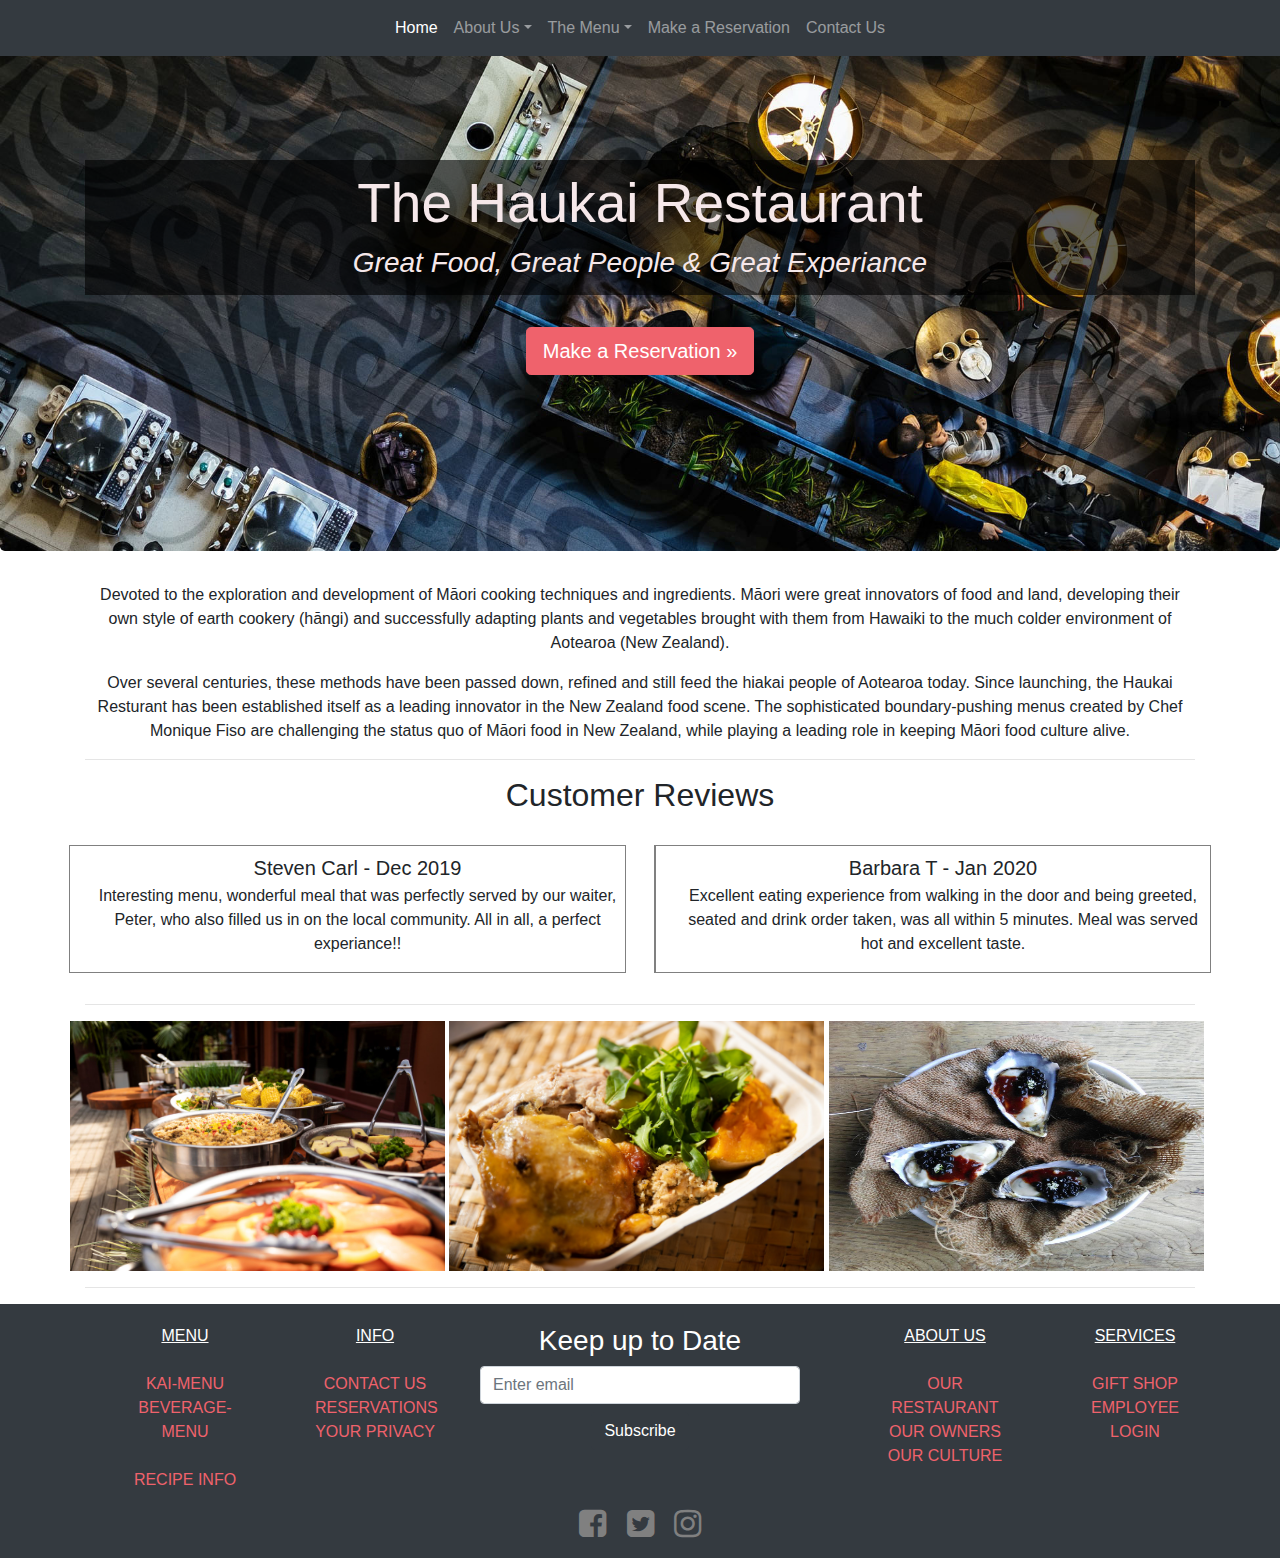
<file: index.html>
<!DOCTYPE html>
<html lang="en">
<head>
	<!-- Global site tag (gtag.js) - Google Analytics -->
	<script async src="https://www.googletagmanager.com/gtag/js?id=UA-169181493-1"></script>
	<script>
	window.dataLayer = window.dataLayer || [];
	function gtag(){dataLayer.push(arguments);}
	gtag('js', new Date());
	gtag('config', 'UA-169181493-1');
	</script>
	<meta charset="UTF-8">
	<meta content="IE=edge" http-equiv="X-UA-Compatible">
	<meta content="width=device-width, initial-scale=1" name="viewport">
	<title>The Haukai Restaurant</title>
	<link href="css/style.css" rel="stylesheet">
	<link href="images/favicon.png" rel="shortcut icon" type="image/png">
	<link href="css/bootstrap-4.3.1.css" rel="stylesheet">
	<link href="https://cdnjs.cloudflare.com/ajax/libs/font-awesome/4.7.0/css/font-awesome.min.css" rel="stylesheet">
</head>
<body>
	<nav class="navbar navbar-expand-lg navbar-dark bg-dark">
		<button aria-controls="navbarSupportedContent" aria-expanded="false" aria-label="Toggle navigation" class="navbar-toggler" data-target="#navbarSupportedContent" data-toggle="collapse" type="button"><span class="navbar-toggler-icon"></span></button>
		<div class="collapse navbar-collapse" id="navbarSupportedContent">
			<ul class="navbar-nav mx-auto">
				<li class="nav-item active">
					<a class="nav-link" href="#">Home<span class="sr-only">(current)</span></a>
				</li>
				<li class="nav-item dropdown">
					<a aria-expanded="false" aria-haspopup="true" class="nav-link dropdown-toggle" data-toggle="dropdown" href="#" id="navbarDropdown" role="button">About Us</a>
					<div aria-labelledby="navbarDropdown" class="dropdown-menu">
						<a class="dropdown-item" href="pages/about_resturant.html">The Restaurant</a> <a class="dropdown-item" href="pages/about_owners.html">The Owners</a> <a class="dropdown-item" href="pages/about_culture.html">The Culture</a>
					</div>
				</li>
				<li class="nav-item dropdown">
					<a aria-expanded="false" aria-haspopup="true" class="nav-link dropdown-toggle" data-toggle="dropdown" href="#" id="navbarDropdown" role="button">The Menu</a>
					<div aria-labelledby="navbarDropdown" class="dropdown-menu">
						<a class="dropdown-item" href="pages/kai_menu.html">Kai Menu</a> <a class="dropdown-item" href="pages/beverage_menu.html">Beverage Menu</a>
					</div>
				</li>
				<li class="nav-item">
					<a class="nav-link" href="pages/reservations.html">Make a Reservation</a>
				</li>
				<li class="nav-item">
					<a class="nav-link" href="pages/contact.html">Contact Us</a>
				</li>
			</ul>
		</div>
	</nav>
	<section>
		<div class="jumbotron text-center mt-2" style="margin-top: -3.5rem !important;">
			<div class="container">
				<div class="row">
					<div class="col-12">
						<h1 class="heading">The Haukai Restaurant</h1>
						<h3><em>Great Food, Great People & Great Experiance</em></h3><br>
						<p><a class="btn btn-primary btn-lg" href="pages/reservations.html" role="button" style="background-color: #EF626C;border-color: #EF626C; color:#ffffff!important">Make a Reservation »</a></p>
					</div>
				</div>
			</div>
		</div>
	</section>
	<section>
		<div class="container">
			<div class="row">
				<div class="col-12 text-center">
					<p>Devoted to the exploration and development of Māori cooking techniques and ingredients. Māori were great innovators of food and land, developing their own style of earth cookery (hāngi) and successfully adapting plants and vegetables brought with them from Hawaiki to the much colder environment of Aotearoa (New Zealand).</p>
					<p>Over several centuries, these methods have been passed down, refined and still feed the hiakai people of Aotearoa today. Since launching, the Haukai Resturant has been established itself as a leading innovator in the New Zealand food scene. The sophisticated boundary-pushing menus created by Chef Monique Fiso are challenging the status quo of Māori food in New Zealand, while playing a leading role in keeping Māori food culture alive.</p>
					<hr>
				</div>
			</div>
		</div>
	</section>
	<section>
		<div class="container">
			<div class="row">
				<div class="col-12 text-center">
					<h2>Customer Reviews</h2><br>
				</div>
				<div class="row">
					<div class="col-md-6">
						<div class="review_box">
							<ul class="list-unstyled">
								<li class="media">
									<div class="media-body" style="padding: 10px 0 0 20px;">
										<h5 class="mt-0 mb-1" style="text-align: center;">Steven Carl - Dec 2019</h5>
										<p style="text-align: center;">Interesting menu, wonderful meal that was perfectly served by our waiter, Peter, who also filled us in on the local community. All in all, a perfect experiance!!</p>
									</div>
								</li>
							</ul>
						</div>
					</div>
					<div class="col-md-6">
						<div class="review_box">
							<ul class="list-unstyled">
								<li class="media">
									<div class="media-body" style="padding: 10px 0 0 20px;border-left: thin solid grey;">
										<h5 class="mt-0 mb-1" style="text-align: center;">Barbara T - Jan 2020</h5>
										<p style="text-align: center;">Excellent eating experience from walking in the door and being greeted, seated and drink order taken, was all within 5 minutes. Meal was served hot and excellent taste.</p>
									</div>
								</li>
							</ul>
						</div>
					</div>
				</div>
			</div>
		</div>
	</section>
	<section>
		<div class="container">
			<hr>
			<div class="row">
				<div class="column">
					<a href="#img1"><img class="imageGrid" src="images/foodDisplay1.jpg" alt="buffet display of dishes"></a> <a class="lightbox" href="#_" id="img1"><img src="images/foodDisplay1.jpg"></a> <a href="#img2"><img class="imageGrid" src="images/foodDisplay2.jpg" alt="fresh hangi served in eco friendly bowl"></a> <a class="lightbox" href="#_" id="img2"><img src="images/foodDisplay2.jpg"></a> <a href="#img3"><img class="imageGrid" src="images/foodDisplay3.jpg" alt="oysters served traditionally"></a> <a class="lightbox" href="#_" id="img3"><img src="images/foodDisplay3.jpg"></a>
				</div>
			</div>
			<hr>
		</div>
	</section>
  <footer class="text-center" style="background-color:#343a40;">
		<div class="section" id="footer" style="background-color: #343a40;padding-top: 20px;">
			<div class="container">
				<div class="row">
					<div class="col-md-2 col-12">
						<ul class="footer-list">
							<li id="list-heading">Menu</li>
							<li style="list-style: none"><br></li>
							<li>
								<a href="pages/kai_menu.html">Kai-Menu</a>
							</li>
							<li>
								<a href="pages/beverage_menu.html">Beverage-Menu</a>
							</li>
							<li style="list-style: none"><br></li>
							<li>
								<a href="#">Recipe Info</a>
							</li>
						</ul>
					</div>
					<div class="col-md-2 col-12">
						<ul class="footer-list">
							<li id="list-heading">Info</li>
							<li style="list-style: none"><br></li>
							<li>
								<a href="pages/contact.html">Contact Us</a>
							</li>
							<li>
								<a href="pages/reservations.html">Reservations</a>
              </li>
              <li>
								<a href="pages/privacy.html">Your Privacy</a>
							</li>
						</ul>
					</div>
					<div class="col-md-4 col-12">
						<h3 class="text-center" style="color: #ffffff;">Keep up to Date</h3>
						<form>
							<div class="form-group col-12">
								<input class="form-control" id="exampleInputEmail1" placeholder="Enter email" type="email">
								<div class="text-center">
									<button class="btn btn-dark mt-2" onclick="successMessage()" type="submit">Subscribe</button>
								</div>
							</div>
						</form>
					</div>
					<div class="col-md-2 col-12">
						<ul class="footer-list">
							<li id="list-heading">About Us</li>
							<li style="list-style: none"><br></li>
							<li>
								<a href="pages/about_resturant.html">Our Restaurant</a>
							</li>
							<li>
								<a href="pages/about_owners.html">Our Owners</a>
							</li>
							<li>
								<a href="pages/about_culture.html">Our Culture</a>
							</li>
						</ul>
					</div>
					<div class="col-md-2 col-12">
						<ul class="footer-list">
							<li id="list-heading">Services</li>
							<li style="list-style: none"><br></li>
							<li>
								<a href="#">Gift Shop</a>
							</li>
							<li>
								<a href="./private/staff_portal.html">Employee Login</a>
              </li>
						</ul>
					</div>
				</div>
			</div>
		</div>
	<footer class="text-center" style="background-color:#343a40;">
		<div class="container">
			<div class="row">
				<div class="col-12">
					<p><a class="fa fa-facebook-square fa-2x" href="#">&nbsp;&nbsp;</a> <a class="fa fa-twitter-square fa-2x" href="#">&nbsp;&nbsp;</a> <a class="fa fa-instagram fa-2x" href="#"></a></p>
				</div>
			</div>
		</div>
	</footer>
	<script>
	     function successMessage() {
	       alert("Thanks! We'll keep you updated.");
	     }
	</script> <!-- jQuery (necessary for Bootstrap's JavaScript plugins) -->
	 
	<script src="js/jquery-3.3.1.min.js">
	</script> <!-- Include all compiled plugins (below), or include individual files as needed -->
	 
	<script src="js/popper.min.js">
	</script> 
	<script src="js/bootstrap-4.3.1.js">
	</script>
</body>
</html>
</file>
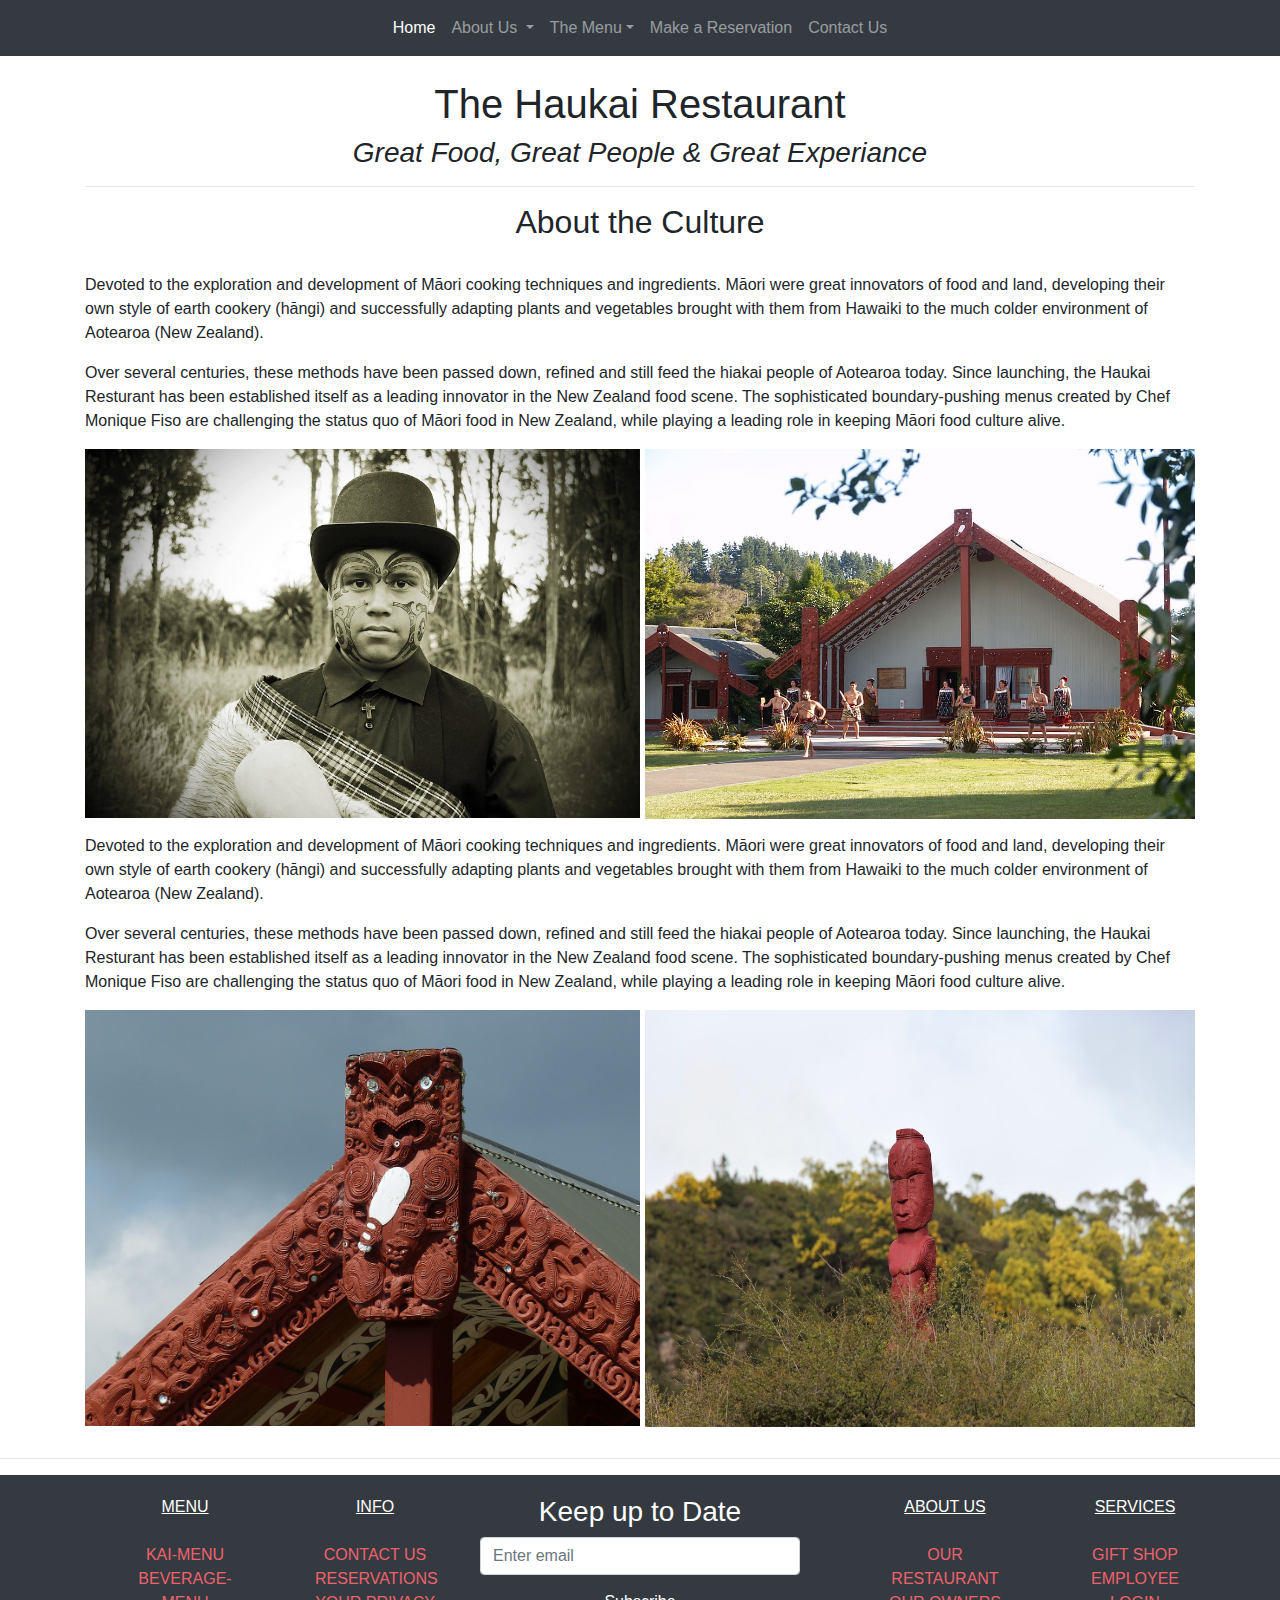
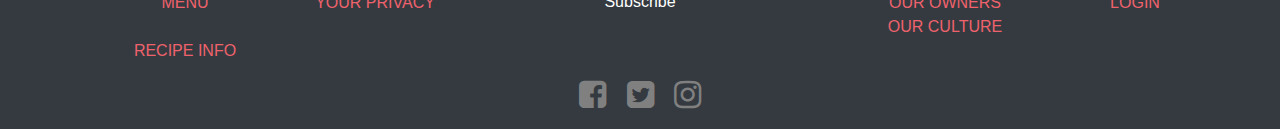
<file: pages/about_culture.html>
<!DOCTYPE html>
<html lang="en">
<head>
	<!-- Global site tag (gtag.js) - Google Analytics -->
	<script async src="https://www.googletagmanager.com/gtag/js?id=UA-169181493-1"></script>
	<script>
	window.dataLayer = window.dataLayer || [];
	function gtag(){dataLayer.push(arguments);}
	gtag('js', new Date());
	gtag('config', 'UA-169181493-1');
	</script>
	<meta charset="UTF-8">
	<meta content="IE=edge" http-equiv="X-UA-Compatible">
	<meta content="width=device-width, initial-scale=1" name="viewport">
	<title>The Culture | The Haukai Restaurant</title>
	<link href="../css/style.css" rel="stylesheet">
	<link href="../images/favicon.png" rel="shortcut icon" type="image/png">
	<link href="../css/bootstrap-4.3.1.css" rel="stylesheet">
	<link href="https://cdnjs.cloudflare.com/ajax/libs/font-awesome/4.7.0/css/font-awesome.min.css" rel="stylesheet">
</head>
<body>
	<nav class="navbar navbar-expand-lg navbar-dark bg-dark">
		<button aria-controls="navbarSupportedContent" aria-expanded="false" aria-label="Toggle navigation" class="navbar-toggler" data-target="#navbarSupportedContent" data-toggle="collapse" type="button"><span class="navbar-toggler-icon"></span></button>
		<div class="collapse navbar-collapse" id="navbarSupportedContent">
			<ul class="navbar-nav mx-auto">
				<li class="nav-item active">
					<a class="nav-link" href="../index.html">Home</a>
				</li>
				<li class="nav-item dropdown">
					<a aria-expanded="false" aria-haspopup="true" class="nav-link dropdown-toggle" data-toggle="dropdown" href="#" id="navbarDropdown" role="button">About Us <span class="sr-only">(current)</span></a>
					<div aria-labelledby="navbarDropdown" class="dropdown-menu">
						<a class="dropdown-item" href="about_resturant.html">The Restaurant</a> <a class="dropdown-item" href="about_owners.html">The Owners</a> <a class="dropdown-item" href="about_culture.html">The Culture</a>
					</div>
				</li>
				<li class="nav-item dropdown">
					<a aria-expanded="false" aria-haspopup="true" class="nav-link dropdown-toggle" data-toggle="dropdown" href="#" id="navbarDropdown" role="button">The Menu</a>
					<div aria-labelledby="navbarDropdown" class="dropdown-menu">
						<a class="dropdown-item" href="kai_menu.html">Kai Menu</a> <a class="dropdown-item" href="beverage_menu.html">Beverage Menu</a>
					</div>
				</li>
				<li class="nav-item">
					<a class="nav-link" href="reservations.html">Make a Reservation</a>
				</li>
				<li class="nav-item">
					<a class="nav-link" href="contact.html">Contact Us</a>
				</li>
			</ul>
		</div>
	</nav>
	<section>
		<div class="container">
			<div class="row">
				<div class="col-12 text-center">
					<br>
					<h1 class="heading">The Haukai Restaurant</h1>
					<h3><em>Great Food, Great People & Great Experiance</em></h3>
					<hr>
				</div>
			</div>
		</div>
	</section>
	<section>
		<div class="container">
			<div class="row">
				<div class="col-12 text-center">
					<h2>About the Culture</h2><br>
				</div>
			</div>
		</div>
	</section>
	<section>
		<div class="container">
			<div class="row">
				<div class="col-12">
				<p>Devoted to the exploration and development of Māori cooking techniques and ingredients. Māori were great innovators of food and land, developing their own style of earth cookery (hāngi) and successfully adapting plants and vegetables brought with them from Hawaiki to the much colder environment of Aotearoa (New Zealand).</p>
        <p>Over several centuries, these methods have been passed down, refined and still feed the hiakai people of Aotearoa today. Since launching, the Haukai Resturant has been established itself as a leading innovator in the New Zealand food scene. The sophisticated boundary-pushing menus created by Chef Monique Fiso are challenging the status quo of Māori food in New Zealand, while playing a leading role in keeping Māori food culture alive.</p>
        <img src="../images/culture4.jpg" alt="maori ancestor" style="float: left;" width="50%"> 
        <img src="../images/culture1.jpg" alt="marae welcome" style="float: left; padding-left: 5px;margin-bottom: 15px;height:370px;" width="50%">
				<p>Devoted to the exploration and development of Māori cooking techniques and ingredients. Māori were great innovators of food and land, developing their own style of earth cookery (hāngi) and successfully adapting plants and vegetables brought with them from Hawaiki to the much colder environment of Aotearoa (New Zealand).</p>
        <p>Over several centuries, these methods have been passed down, refined and still feed the hiakai people of Aotearoa today. Since launching, the Haukai Resturant has been established itself as a leading innovator in the New Zealand food scene. The sophisticated boundary-pushing menus created by Chef Monique Fiso are challenging the status quo of Māori food in New Zealand, while playing a leading role in keeping Māori food culture alive.</p>
        <img src="../images/culture2.jpg" alt="maori archway" style="float: left;" width="50%"> 
        <img src="../images/culture3.jpg" alt="maori statue in field" style="float: left; padding-left: 5px;margin-bottom: 15px; height: 417px" width="50%"></div>
			</div>
		</div>
		<hr>
	</section>
  <footer class="text-center" style="background-color:#343a40;">
		<div class="section" id="footer" style="background-color: #343a40;padding-top: 20px;">
			<div class="container">
				<div class="row">
					<div class="col-md-2 col-12">
						<ul class="footer-list">
							<li id="list-heading">Menu</li>
							<li style="list-style: none"><br></li>
							<li>
								<a href="kai_menu.html">Kai-Menu</a>
							</li>
							<li>
								<a href="beverage_menu.html">Beverage-Menu</a>
							</li>
							<li style="list-style: none"><br></li>
							<li>
								<a href="#">Recipe Info</a>
							</li>
						</ul>
					</div>
					<div class="col-md-2 col-12">
						<ul class="footer-list">
							<li id="list-heading">Info</li>
							<li style="list-style: none"><br></li>
							<li>
								<a href="contact.html">Contact Us</a>
							</li>
							<li>
								<a href="reservations.html">Reservations</a>
              </li>
              <li>
								<a href="privacy.html">Your Privacy</a>
							</li>
						</ul>
					</div>
					<div class="col-md-4 col-12">
						<h3 class="text-center" style="color: #ffffff;">Keep up to Date</h3>
						<form>
							<div class="form-group col-12">
								<input class="form-control" id="exampleInputEmail1" placeholder="Enter email" type="email">
								<div class="text-center">
									<button class="btn btn-dark mt-2" onclick="successMessage()" type="submit">Subscribe</button>
								</div>
							</div>
						</form>
					</div>
					<div class="col-md-2 col-12">
						<ul class="footer-list">
							<li id="list-heading">About Us</li>
							<li style="list-style: none"><br></li>
							<li>
								<a href="about_resturant.html">Our Restaurant</a>
							</li>
							<li>
								<a href="about_owners.html">Our Owners</a>
							</li>
							<li>
								<a href="about_culture.html">Our Culture</a>
							</li>
						</ul>
					</div>
					<div class="col-md-2 col-12">
						<ul class="footer-list">
							<li id="list-heading">Services</li>
							<li style="list-style: none"><br></li>
							<li>
								<a href="#">Gift Shop</a>
							</li>
							<li>
								<a href="../private/staff_portal.html">Employee Login</a>
              </li>
						</ul>
					</div>
				</div>
			</div>
		</div>
		<div class="container">
			<div class="row">
				<div class="col-12">
					<p><a class="fa fa-facebook-square fa-2x" href="#">&nbsp;&nbsp;</a> <a class="fa fa-twitter-square fa-2x" href="#">&nbsp;&nbsp;</a> <a class="fa fa-instagram fa-2x" href="#"></a></p>
				</div>
			</div>
		</div><!-- jQuery (necessary for Bootstrap's JavaScript plugins) -->
		<script src="../js/jquery-3.3.1.min.js">
		</script> <!-- Include all compiled plugins (below), or include individual files as needed -->
		<script src="../js/popper.min.js">
		</script>
		<script src="../js/bootstrap-4.3.1.js">
		</script>
		<script>
		    function successMessage() {
		      alert("Thanks! We'll keep you updated.");
		    }
		</script>
	</footer>
</body>
</html>
</file>
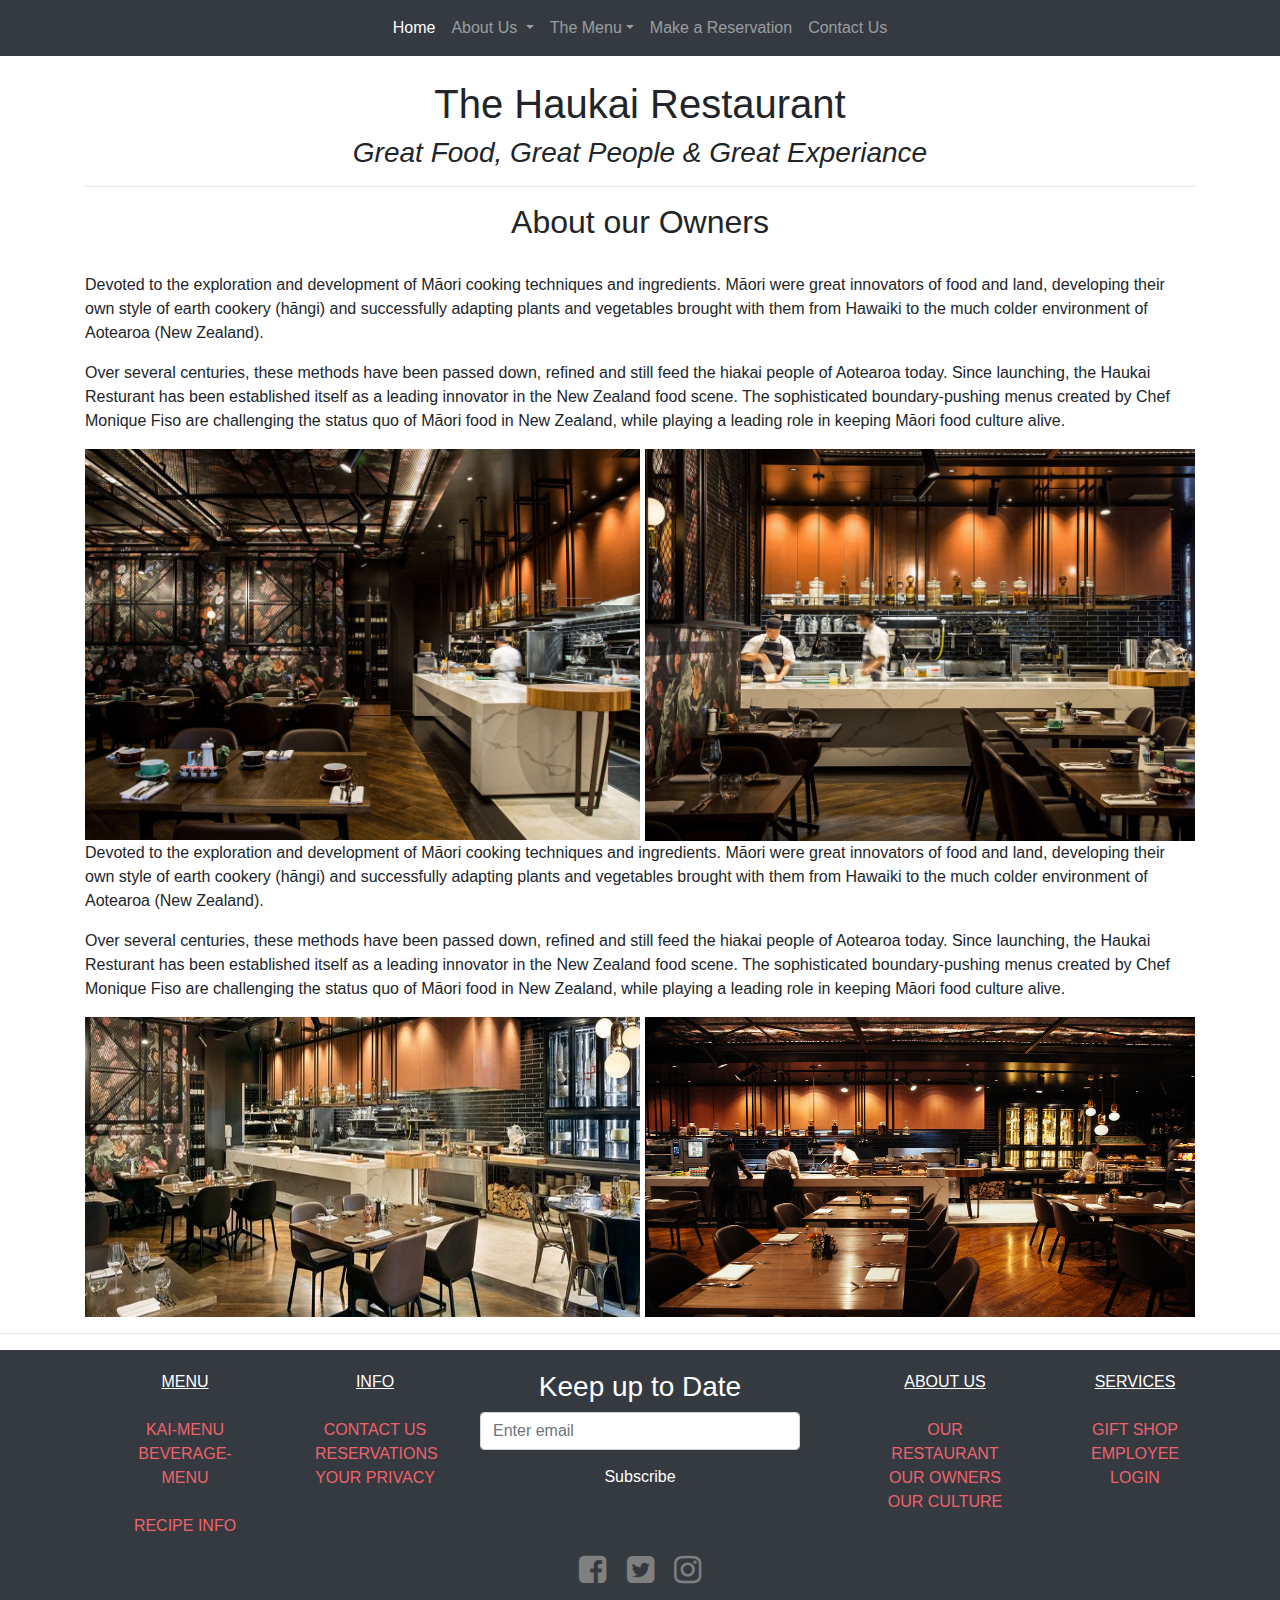
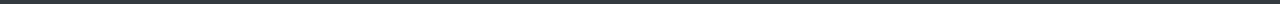
<file: pages/about_owners.html>
<!DOCTYPE html>
<html lang="en">
<head>
	<!-- Global site tag (gtag.js) - Google Analytics -->
	<script async src="https://www.googletagmanager.com/gtag/js?id=UA-169181493-1"></script>
	<script>
	window.dataLayer = window.dataLayer || [];
	function gtag(){dataLayer.push(arguments);}
	gtag('js', new Date());
	gtag('config', 'UA-169181493-1');
	</script>
	<meta charset="UTF-8">
	<meta content="IE=edge" http-equiv="X-UA-Compatible">
	<meta content="width=device-width, initial-scale=1" name="viewport">
	<title>The Owners | The Haukai Restaurant</title>
	<link href="../css/style.css" rel="stylesheet">
	<link href="../images/favicon.png" rel="shortcut icon" type="image/png">
	<link href="../css/bootstrap-4.3.1.css" rel="stylesheet">
	<link href="https://cdnjs.cloudflare.com/ajax/libs/font-awesome/4.7.0/css/font-awesome.min.css" rel="stylesheet">
</head>
<body>
	<nav class="navbar navbar-expand-lg navbar-dark bg-dark">
		<button aria-controls="navbarSupportedContent" aria-expanded="false" aria-label="Toggle navigation" class="navbar-toggler" data-target="#navbarSupportedContent" data-toggle="collapse" type="button"><span class="navbar-toggler-icon"></span></button>
		<div class="collapse navbar-collapse" id="navbarSupportedContent">
			<ul class="navbar-nav mx-auto">
				<li class="nav-item active">
					<a class="nav-link" href="../index.html">Home</a>
				</li>
				<li class="nav-item dropdown">
					<a aria-expanded="false" aria-haspopup="true" class="nav-link dropdown-toggle" data-toggle="dropdown" href="#" id="navbarDropdown" role="button">About Us <span class="sr-only">(current)</span></a>
					<div aria-labelledby="navbarDropdown" class="dropdown-menu">
						<a class="dropdown-item" href="about_resturant.html">The Restaurant</a> <a class="dropdown-item" href="about_owners.html">The Owners</a> <a class="dropdown-item" href="about_culture.html">The Culture</a>
					</div>
				</li>
				<li class="nav-item dropdown">
					<a aria-expanded="false" aria-haspopup="true" class="nav-link dropdown-toggle" data-toggle="dropdown" href="#" id="navbarDropdown" role="button">The Menu</a>
					<div aria-labelledby="navbarDropdown" class="dropdown-menu">
						<a class="dropdown-item" href="kai_menu.html">Kai Menu</a> <a class="dropdown-item" href="beverage_menu.html">Beverage Menu</a>
					</div>
				</li>
				<li class="nav-item">
					<a class="nav-link" href="reservations.html">Make a Reservation</a>
				</li>
				<li class="nav-item">
					<a class="nav-link" href="contact.html">Contact Us</a>
				</li>
			</ul>
		</div>
	</nav>
	<section>
		<div class="container">
			<div class="row">
				<div class="col-12 text-center">
					<br>
					<h1 class="heading">The Haukai Restaurant</h1>
					<h3><em>Great Food, Great People & Great Experiance</em></h3>
					<hr>
				</div>
			</div>
		</div>
	</section>
	<section>
		<div class="container">
			<div class="row">
				<div class="col-12 text-center">
					<h2>About our Owners</h2><br>
				</div>
			</div>
		</div>
	</section>
	<section>
		<div class="container">
			<div class="row">
				<div class="col-12">
				<p>Devoted to the exploration and development of Māori cooking techniques and ingredients. Māori were great innovators of food and land, developing their own style of earth cookery (hāngi) and successfully adapting plants and vegetables brought with them from Hawaiki to the much colder environment of Aotearoa (New Zealand).</p>
        <p>Over several centuries, these methods have been passed down, refined and still feed the hiakai people of Aotearoa today. Since launching, the Haukai Resturant has been established itself as a leading innovator in the New Zealand food scene. The sophisticated boundary-pushing menus created by Chef Monique Fiso are challenging the status quo of Māori food in New Zealand, while playing a leading role in keeping Māori food culture alive.</p>
        <img src="../images/resturantImage3.jpg" alt="view of resturant and kitchen" style="float: left;" width="50%"> 
        <img src="../images/resturantImage4.jpg" alt="kitchen hand preparation" style="float: left; padding-left: 5px; height: 392px" width="50%">
				<p>Devoted to the exploration and development of Māori cooking techniques and ingredients. Māori were great innovators of food and land, developing their own style of earth cookery (hāngi) and successfully adapting plants and vegetables brought with them from Hawaiki to the much colder environment of Aotearoa (New Zealand).</p>
        <p>Over several centuries, these methods have been passed down, refined and still feed the hiakai people of Aotearoa today. Since launching, the Haukai Resturant has been established itself as a leading innovator in the New Zealand food scene. The sophisticated boundary-pushing menus created by Chef Monique Fiso are challenging the status quo of Māori food in New Zealand, while playing a leading role in keeping Māori food culture alive.</p>
        <img src="../images/resturantImage5.jpg" alt="daylight view of kitchen" style="float: left;height:300px" width="50%"> 
        <img src="../images/resturantImage7.jpeg" alt="night view of kitchen" style="float: left; padding-left: 5px; height: 300px" width="50%"></div>
			</div>
		</div>
		<hr>
	</section>
  <footer class="text-center" style="background-color:#343a40;">
		<div class="section" id="footer" style="background-color: #343a40;padding-top: 20px;">
			<div class="container">
				<div class="row">
					<div class="col-md-2 col-12">
						<ul class="footer-list">
							<li id="list-heading">Menu</li>
							<li style="list-style: none"><br></li>
							<li>
								<a href="kai_menu.html">Kai-Menu</a>
							</li>
							<li>
								<a href="beverage_menu.html">Beverage-Menu</a>
							</li>
							<li style="list-style: none"><br></li>
							<li>
								<a href="#">Recipe Info</a>
							</li>
						</ul>
					</div>
					<div class="col-md-2 col-12">
						<ul class="footer-list">
							<li id="list-heading">Info</li>
							<li style="list-style: none"><br></li>
							<li>
								<a href="contact.html">Contact Us</a>
							</li>
							<li>
								<a href="reservations.html">Reservations</a>
              </li>
              <li>
								<a href="privacy.html">Your Privacy</a>
							</li>
						</ul>
					</div>
					<div class="col-md-4 col-12">
						<h3 class="text-center" style="color: #ffffff;">Keep up to Date</h3>
						<form>
							<div class="form-group col-12">
								<input class="form-control" id="exampleInputEmail1" placeholder="Enter email" type="email">
								<div class="text-center">
									<button class="btn btn-dark mt-2" onclick="successMessage()" type="submit">Subscribe</button>
								</div>
							</div>
						</form>
					</div>
					<div class="col-md-2 col-12">
						<ul class="footer-list">
							<li id="list-heading">About Us</li>
							<li style="list-style: none"><br></li>
							<li>
								<a href="about_resturant.html">Our Restaurant</a>
							</li>
							<li>
								<a href="about_owners.html">Our Owners</a>
							</li>
							<li>
								<a href="about_culture.html">Our Culture</a>
							</li>
						</ul>
					</div>
					<div class="col-md-2 col-12">
						<ul class="footer-list">
							<li id="list-heading">Services</li>
							<li style="list-style: none"><br></li>
							<li>
								<a href="#">Gift Shop</a>
							</li>
							<li>
								<a href="../private/staff_portal.html">Employee Login</a>
              </li>
						</ul>
					</div>
				</div>
			</div>
		</div>
		<div class="container">
			<div class="row">
				<div class="col-12">
					<p><a class="fa fa-facebook-square fa-2x" href="#">&nbsp;&nbsp;</a> <a class="fa fa-twitter-square fa-2x" href="#">&nbsp;&nbsp;</a> <a class="fa fa-instagram fa-2x" href="#"></a></p>
				</div>
			</div>
		</div><!-- jQuery (necessary for Bootstrap's JavaScript plugins) -->
		<script src="../js/jquery-3.3.1.min.js">
		</script> <!-- Include all compiled plugins (below), or include individual files as needed -->
		 
		<script src="../js/popper.min.js">
		</script> 
		<script src="../js/bootstrap-4.3.1.js">
		</script> 
		<script>
		    function successMessage() {
		      alert("Thanks! We'll keep you updated.");
		    }
		</script>
	</footer>
</body>
</html>
</file>
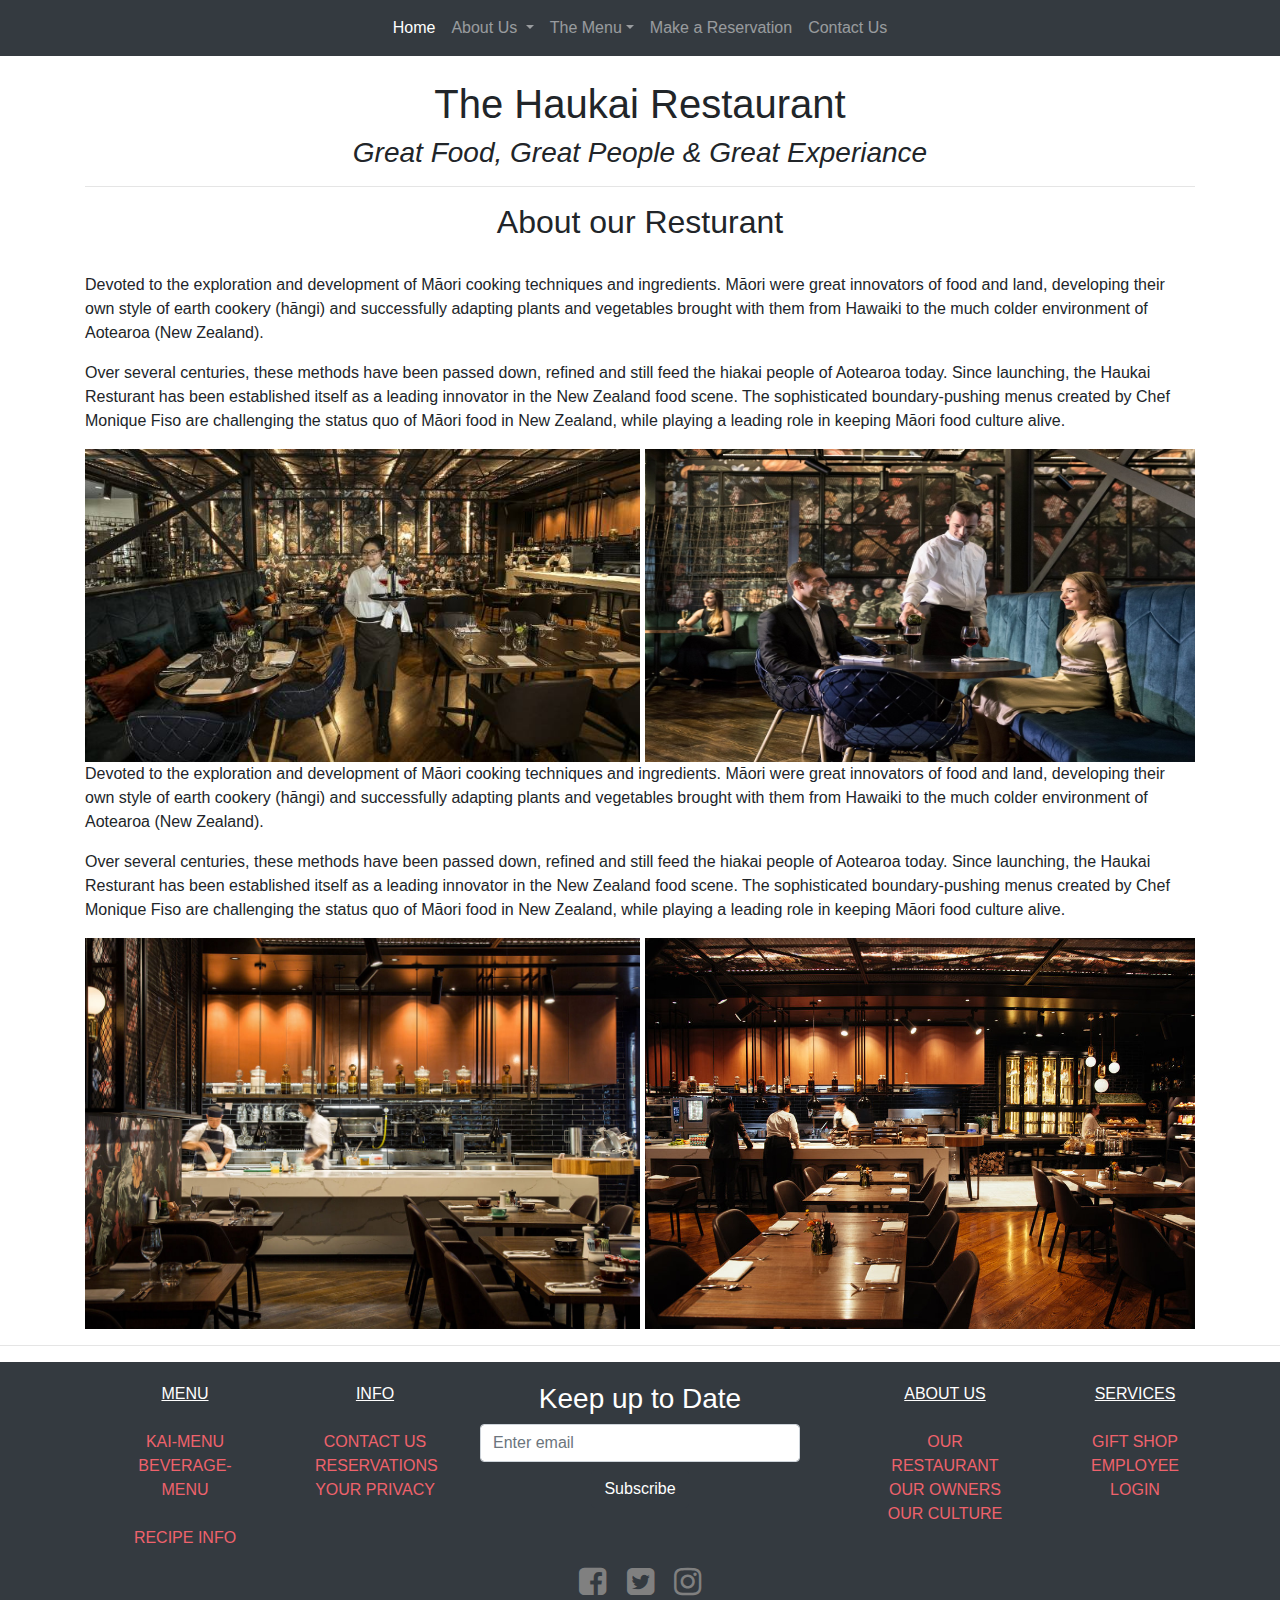
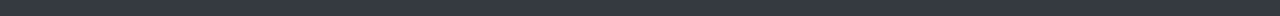
<file: pages/about_resturant.html>
<!DOCTYPE html>
<html lang="en">
<head>
	<!-- Global site tag (gtag.js) - Google Analytics -->
	<script async src="https://www.googletagmanager.com/gtag/js?id=UA-169181493-1"></script>
	<script>
	window.dataLayer = window.dataLayer || [];
	function gtag(){dataLayer.push(arguments);}
	gtag('js', new Date());
	gtag('config', 'UA-169181493-1');
	</script>
	<meta charset="UTF-8">
	<meta content="IE=edge" http-equiv="X-UA-Compatible">
	<meta content="width=device-width, initial-scale=1" name="viewport">
	<title>The Restaurant | The Haukai Restaurant</title>
	<link href="../css/style.css" rel="stylesheet">
	<link href="../images/favicon.png" rel="shortcut icon" type="image/png">
	<link href="../css/bootstrap-4.3.1.css" rel="stylesheet">
	<link href="https://cdnjs.cloudflare.com/ajax/libs/font-awesome/4.7.0/css/font-awesome.min.css" rel="stylesheet">
</head>
<body>
	<nav class="navbar navbar-expand-lg navbar-dark bg-dark">
		<button aria-controls="navbarSupportedContent" aria-expanded="false" aria-label="Toggle navigation" class="navbar-toggler" data-target="#navbarSupportedContent" data-toggle="collapse" type="button"><span class="navbar-toggler-icon"></span></button>
		<div class="collapse navbar-collapse" id="navbarSupportedContent">
			<ul class="navbar-nav mx-auto">
				<li class="nav-item active">
					<a class="nav-link" href="../index.html">Home</a>
				</li>
				<li class="nav-item dropdown">
					<a aria-expanded="false" aria-haspopup="true" class="nav-link dropdown-toggle" data-toggle="dropdown" href="#" id="navbarDropdown" role="button">About Us <span class="sr-only">(current)</span></a>
					<div aria-labelledby="navbarDropdown" class="dropdown-menu">
						<a class="dropdown-item" href="about_resturant.html">The Restaurant</a> <a class="dropdown-item" href="about_owners.html">The Owners</a> <a class="dropdown-item" href="about_culture.html">The Culture</a>
					</div>
				</li>
				<li class="nav-item dropdown">
					<a aria-expanded="false" aria-haspopup="true" class="nav-link dropdown-toggle" data-toggle="dropdown" href="#" id="navbarDropdown" role="button">The Menu</a>
					<div aria-labelledby="navbarDropdown" class="dropdown-menu">
						<a class="dropdown-item" href="kai_menu.html">Kai Menu</a> <a class="dropdown-item" href="beverage_menu.html">Beverage Menu</a>
					</div>
				</li>
				<li class="nav-item">
					<a class="nav-link" href="reservations.html">Make a Reservation</a>
				</li>
				<li class="nav-item">
					<a class="nav-link" href="contact.html">Contact Us</a>
				</li>
			</ul>
		</div>
	</nav>
	<section>
		<div class="container">
			<div class="row">
				<div class="col-12 text-center">
					<br>
					<h1 class="heading">The Haukai Restaurant</h1>
					<h3><em>Great Food, Great People & Great Experiance</em></h3>
					<hr>
				</div>
			</div>
		</div>
	</section>
	<section>
		<div class="container">
			<div class="row">
				<div class="col-12 text-center">
					<h2>About our Resturant</h2><br>
				</div>
			</div>
		</div>
	</section>
	<section>
		<div class="container">
			<div class="row">
				<div class="col-12">
				<p>Devoted to the exploration and development of Māori cooking techniques and ingredients. Māori were great innovators of food and land, developing their own style of earth cookery (hāngi) and successfully adapting plants and vegetables brought with them from Hawaiki to the much colder environment of Aotearoa (New Zealand).</p>
        <p>Over several centuries, these methods have been passed down, refined and still feed the hiakai people of Aotearoa today. Since launching, the Haukai Resturant has been established itself as a leading innovator in the New Zealand food scene. The sophisticated boundary-pushing menus created by Chef Monique Fiso are challenging the status quo of Māori food in New Zealand, while playing a leading role in keeping Māori food culture alive.</p>
        <img src="../images/resturantImage.jpg" alt="waitress deliviering wine" style="float: left;" width="50%"> 
        <img src="../images/resturantImage1.jpg" alt="waiter serving wine" style="float: left; padding-left: 5px; height: 313px" width="50%">
				<p>Devoted to the exploration and development of Māori cooking techniques and ingredients. Māori were great innovators of food and land, developing their own style of earth cookery (hāngi) and successfully adapting plants and vegetables brought with them from Hawaiki to the much colder environment of Aotearoa (New Zealand).</p>
        <p>Over several centuries, these methods have been passed down, refined and still feed the hiakai people of Aotearoa today. Since launching, the Haukai Resturant has been established itself as a leading innovator in the New Zealand food scene. The sophisticated boundary-pushing menus created by Chef Monique Fiso are challenging the status quo of Māori food in New Zealand, while playing a leading role in keeping Māori food culture alive.</p>
        <img src="../images/resturantImage4.jpg" alt="kitchen hands preparing dishes" style="float: left;" width="50%"> 
        <img src="../images/resturantImage7.jpeg" alt="resturant view" style="float: left; padding-left: 5px; height: 391px" width="50%"></div>
			</div>
		</div>
		<hr>
	</section>
  <footer class="text-center" style="background-color:#343a40;">
		<div class="section" id="footer" style="background-color: #343a40;padding-top: 20px;">
			<div class="container">
				<div class="row">
					<div class="col-md-2 col-12">
						<ul class="footer-list">
							<li id="list-heading">Menu</li>
							<li style="list-style: none"><br></li>
							<li>
								<a href="kai_menu.html">Kai-Menu</a>
							</li>
							<li>
								<a href="beverage_menu.html">Beverage-Menu</a>
							</li>
							<li style="list-style: none"><br></li>
							<li>
								<a href="#">Recipe Info</a>
							</li>
						</ul>
					</div>
					<div class="col-md-2 col-12">
						<ul class="footer-list">
							<li id="list-heading">Info</li>
							<li style="list-style: none"><br></li>
							<li>
								<a href="contact.html">Contact Us</a>
							</li>
							<li>
								<a href="reservations.html">Reservations</a>
              </li>
              <li>
								<a href="privacy.html">Your Privacy</a>
							</li>
						</ul>
					</div>
					<div class="col-md-4 col-12">
						<h3 class="text-center" style="color: #ffffff;">Keep up to Date</h3>
						<form>
							<div class="form-group col-12">
								<input class="form-control" id="exampleInputEmail1" placeholder="Enter email" type="email">
								<div class="text-center">
									<button class="btn btn-dark mt-2" onclick="successMessage()" type="submit">Subscribe</button>
								</div>
							</div>
						</form>
					</div>
					<div class="col-md-2 col-12">
						<ul class="footer-list">
							<li id="list-heading">About Us</li>
							<li style="list-style: none"><br></li>
							<li>
								<a href="about_resturant.html">Our Restaurant</a>
							</li>
							<li>
								<a href="about_owners.html">Our Owners</a>
							</li>
							<li>
								<a href="about_culture.html">Our Culture</a>
							</li>
						</ul>
					</div>
					<div class="col-md-2 col-12">
						<ul class="footer-list">
							<li id="list-heading">Services</li>
							<li style="list-style: none"><br></li>
							<li>
								<a href="#">Gift Shop</a>
							</li>
							<li>
								<a href="../private/staff_portal.html">Employee Login</a>
              </li>
						</ul>
					</div>
				</div>
			</div>
		</div>
		<div class="container">
			<div class="row">
				<div class="col-12">
					<p><a class="fa fa-facebook-square fa-2x" href="#">&nbsp;&nbsp;</a> <a class="fa fa-twitter-square fa-2x" href="#">&nbsp;&nbsp;</a> <a class="fa fa-instagram fa-2x" href="#"></a></p>
				</div>
			</div>
		</div><!-- jQuery (necessary for Bootstrap's JavaScript plugins) -->
		<script src="../js/jquery-3.3.1.min.js">
		</script> <!-- Include all compiled plugins (below), or include individual files as needed -->
		 
		<script src="../js/popper.min.js">
		</script> 
		<script src="../js/bootstrap-4.3.1.js">
		</script> 
		<script>
		    function successMessage() {
		      alert("Thanks! We'll keep you updated.");
		    }
		</script>
	</footer>
</body>
</html>
</file>
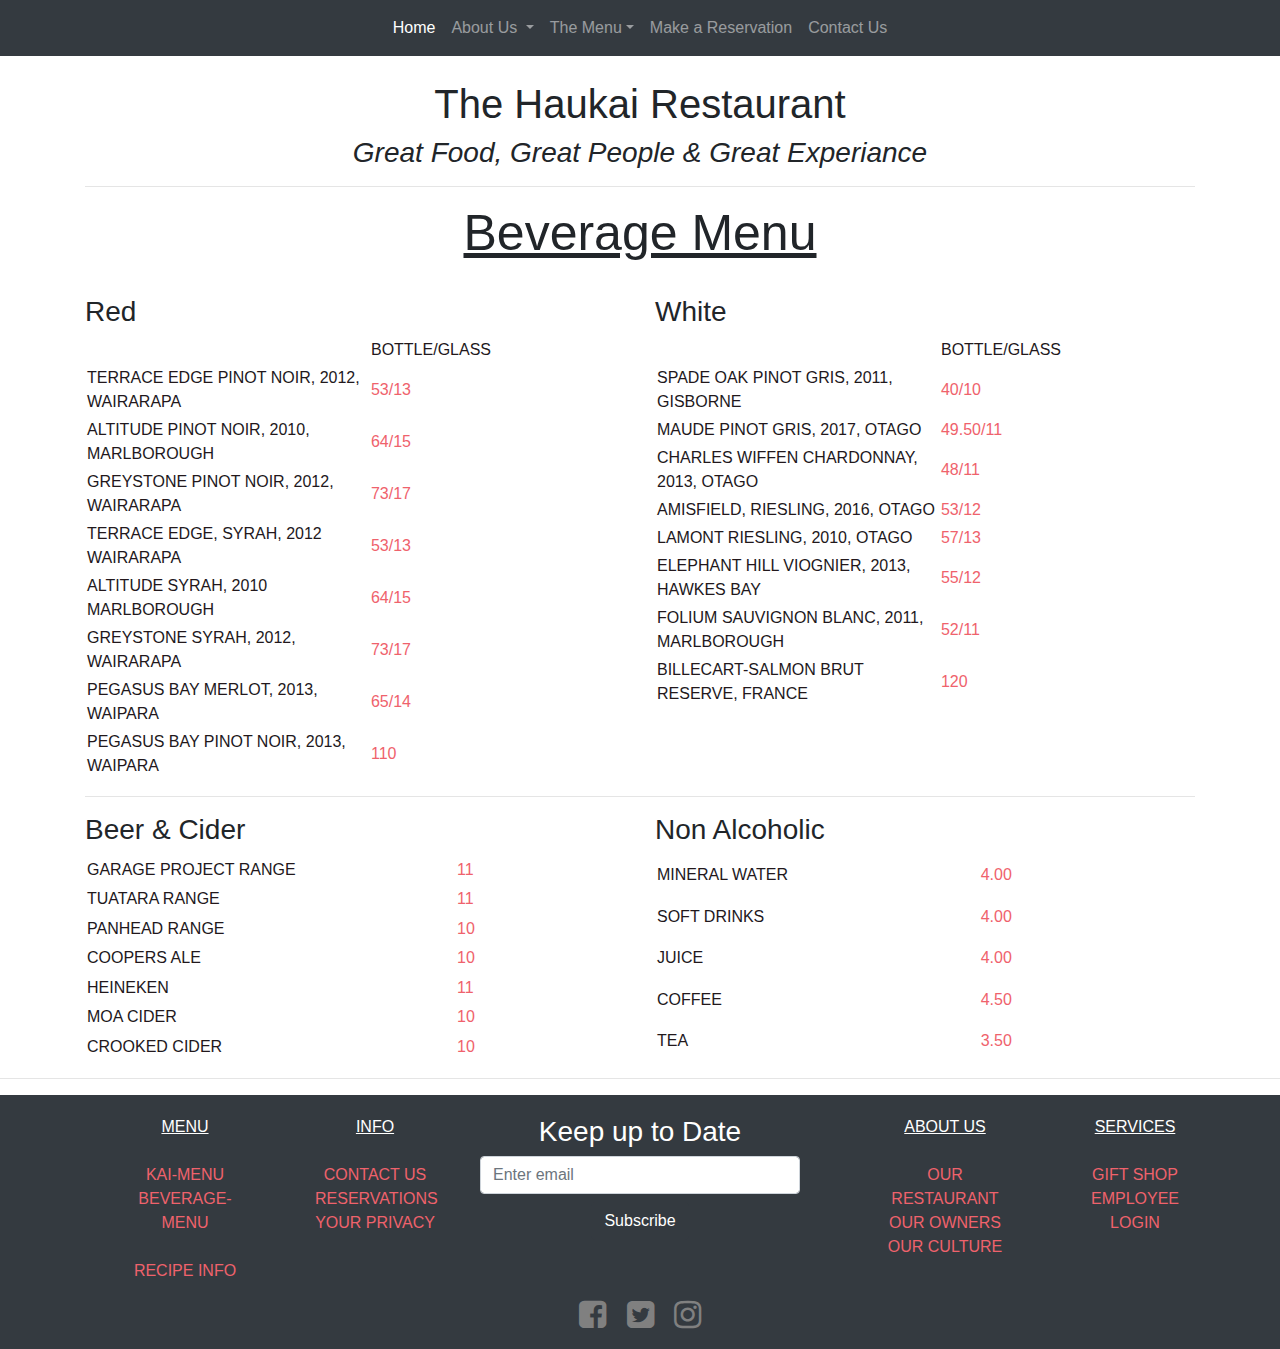
<file: pages/beverage_menu.html>
<!DOCTYPE html>
<html lang="en">
<head>
	<!-- Global site tag (gtag.js) - Google Analytics -->
	<script async src="https://www.googletagmanager.com/gtag/js?id=UA-169181493-1"></script>
	<script>
	window.dataLayer = window.dataLayer || [];
	function gtag(){dataLayer.push(arguments);}
	gtag('js', new Date());
	gtag('config', 'UA-169181493-1');
	</script>
	<meta charset="UTF-8">
	<meta content="IE=edge" http-equiv="X-UA-Compatible">
	<meta content="width=device-width, initial-scale=1" name="viewport">
	<title>Beverage Menu | The Haukai Restaurant</title>
	<link href="../css/style.css" rel="stylesheet">
	<link href="../images/favicon.png" rel="shortcut icon" type="image/png">
	<link href="../css/bootstrap-4.3.1.css" rel="stylesheet">
	<link href="https://cdnjs.cloudflare.com/ajax/libs/font-awesome/4.7.0/css/font-awesome.min.css" rel="stylesheet">
</head>
<body>
	<nav class="navbar navbar-expand-lg navbar-dark bg-dark">
		<button aria-controls="navbarSupportedContent" aria-expanded="false" aria-label="Toggle navigation" class="navbar-toggler" data-target="#navbarSupportedContent" data-toggle="collapse" type="button"><span class="navbar-toggler-icon"></span></button>
		<div class="collapse navbar-collapse" id="navbarSupportedContent">
			<ul class="navbar-nav mx-auto">
				<li class="nav-item active">
					<a class="nav-link" href="../index.html">Home</a>
				</li>
				<li class="nav-item dropdown">
					<a aria-expanded="false" aria-haspopup="true" class="nav-link dropdown-toggle" data-toggle="dropdown" href="#" id="navbarDropdown" role="button">About Us <span class="sr-only">(current)</span></a>
					<div aria-labelledby="navbarDropdown" class="dropdown-menu">
						<a class="dropdown-item" href="about_resturant.html">The Restaurant</a> <a class="dropdown-item" href="about_owners.html">The Owners</a> <a class="dropdown-item" href="about_culture.html">The Culture</a>
					</div>
				</li>
				<li class="nav-item dropdown">
					<a aria-expanded="false" aria-haspopup="true" class="nav-link dropdown-toggle" data-toggle="dropdown" href="#" id="navbarDropdown" role="button">The Menu</a>
					<div aria-labelledby="navbarDropdown" class="dropdown-menu">
						<a class="dropdown-item" href="kai_menu.html">Kai Menu</a> <a class="dropdown-item" href="beverage_menu.html">Beverage Menu</a>
					</div>
				</li>
				<li class="nav-item">
					<a class="nav-link" href="reservations.html">Make a Reservation</a>
				</li>
				<li class="nav-item">
					<a class="nav-link" href="contact.html">Contact Us</a>
				</li>
			</ul>
		</div>
	</nav>
	<section>
		<div class="container">
			<div class="row">
				<div class="col-12 text-center">
					<br>
					<h1 class="heading">The Haukai Restaurant</h1>
					<h3><em>Great Food, Great People & Great Experiance</em></h3>
					<hr>
				</div>
			</div>
		</div>
	</section>
	<section>
		<div class="container">
			<div class="row">
				<div class="col-12 text-center">
					<h2 style="text-decoration: underline; font-size: 50px;">Beverage Menu</h2><br>
				</div>
			</div>
		</div>
	</section>
	<section>
		<div class="container">
			<div class="row">
				<div class="col-6">
					<h3>Red</h3>
					<table cellpadding="2" style="width: 408px; height: 207px;">
						<tbody>
							<tr>
								<td class="menu_item">&nbsp;</td>
								<td class="menu_item">Bottle/Glass</td>
							</tr>
							<tr>
								<td class="menu_item">Terrace Edge Pinot Noir, 2012, Wairarapa</td>
								<td class="menu_price">53/13</td>
							</tr>
							<tr>
								<td class="menu_item">Altitude Pinot Noir, 2010, Marlborough&nbsp;</td>
								<td class="menu_price">64/15</td>
							</tr>
							<tr>
								<td class="menu_item">Greystone Pinot Noir, 2012, Wairarapa</td>
								<td class="menu_price">73/17</td>
							</tr>
							<tr>
								<td class="menu_item">Terrace Edge, Syrah, 2012 Wairarapa&nbsp;</td>
								<td class="menu_price">53/13</td>
							</tr>
							<tr>
								<td class="menu_item">Altitude Syrah, 2010 Marlborough&nbsp;</td>
								<td class="menu_price">64/15</td>
							</tr>
							<tr>
								<td class="menu_item">Greystone Syrah, 2012, Wairarapa&nbsp;</td>
								<td class="menu_price">73/17</td>
							</tr>
							<tr>
								<td class="menu_item">Pegasus Bay Merlot, 2013, Waipara</td>
								<td class="menu_price">65/14</td>
							</tr>
							<tr>
								<td class="menu_item">Pegasus Bay Pinot Noir, 2013, Waipara</td>
								<td class="menu_price">110</td>
							</tr>
						</tbody>
					</table>
				</div>
				<div class="col-6">
					<h3>White</h3>
					<table cellpadding="2" style="width: 408px; height: 207px;">
						<tbody>
							<tr>
								<td class="menu_item">&nbsp;</td>
								<td class="menu_item">Bottle/Glass</td>
							</tr>
							<tr>
								<td class="menu_item">Spade Oak Pinot Gris, 2011, Gisborne</td>
								<td class="menu_price">40/10</td>
							</tr>
							<tr>
								<td class="menu_item">Maude Pinot Gris, 2017, Otago</td>
								<td class="menu_price">49.50/11</td>
							</tr>
							<tr>
								<td class="menu_item">Charles Wiffen Chardonnay, 2013, Otago</td>
								<td class="menu_price">48/11</td>
							</tr>
							<tr>
								<td class="menu_item">Amisfield, Riesling, 2016, Otago</td>
								<td class="menu_price">53/12</td>
							</tr>
							<tr>
								<td class="menu_item">Lamont Riesling, 2010, Otago</td>
								<td class="menu_price">57/13</td>
							</tr>
							<tr>
								<td class="menu_item">Elephant Hill Viognier, 2013, Hawkes Bay</td>
								<td class="menu_price">55/12</td>
							</tr>
							<tr>
								<td class="menu_item">Folium Sauvignon Blanc, 2011, Marlborough</td>
								<td class="menu_price">52/11</td>
							</tr>
							<tr>
								<td class="menu_item">Billecart-Salmon Brut Reserve, France</td>
								<td class="menu_price">120</td>
							</tr>
						</tbody>
					</table><br>
					<br>
					<br>
				</div>
			</div>
			<hr>
			<div class="row">
				<div class="col-6">
					<h3>Beer & Cider</h3>
					<table cellpadding="2" style="width: 408px; height: 207px;">
						<tbody>
							<tr>
								<td class="menu_item">Garage project range</td>
								<td class="menu_price">11</td>
							</tr>
							<tr>
								<td class="menu_item">Tuatara range</td>
								<td class="menu_price">11</td>
							</tr>
							<tr>
								<td class="menu_item">Panhead range</td>
								<td class="menu_price">10</td>
							</tr>
							<tr>
								<td class="menu_item">Coopers Ale</td>
								<td class="menu_price">10</td>
							</tr>
							<tr>
								<td class="menu_item">Heineken</td>
								<td class="menu_price">11</td>
							</tr>
							<tr>
								<td class="menu_item">Moa Cider</td>
								<td class="menu_price">10</td>
							</tr>
							<tr>
								<td class="menu_item">Crooked Cider</td>
								<td class="menu_price">10</td>
							</tr>
						</tbody>
					</table>
				</div>
				<div class="col-6">
					<h3>Non Alcoholic</h3>
					<table cellpadding="2" style="width: 408px; height: 207px;">
						<tbody>
							<tr>
								<td class="menu_item">Mineral water</td>
								<td class="menu_price">4.00</td>
							</tr>
							<tr>
								<td class="menu_item">Soft drinks</td>
								<td class="menu_price">4.00</td>
							</tr>
							<tr>
								<td class="menu_item">Juice</td>
								<td class="menu_price">4.00</td>
							</tr>
							<tr>
								<td class="menu_item">Coffee</td>
								<td class="menu_price">4.50</td>
							</tr>
							<tr>
								<td class="menu_item">Tea</td>
								<td class="menu_price">3.50</td>
							</tr>
						</tbody>
					</table>
				</div>
			</div>
		</div>
		<hr>
	</section>
  <footer class="text-center" style="background-color:#343a40;">
		<div class="section" id="footer" style="background-color: #343a40;padding-top: 20px;">
			<div class="container">
				<div class="row">
					<div class="col-md-2 col-12">
						<ul class="footer-list">
							<li id="list-heading">Menu</li>
							<li style="list-style: none"><br></li>
							<li>
								<a href="kai_menu.html">Kai-Menu</a>
							</li>
							<li>
								<a href="beverage_menu.html">Beverage-Menu</a>
							</li>
							<li style="list-style: none"><br></li>
							<li>
								<a href="#">Recipe Info</a>
							</li>
						</ul>
					</div>
					<div class="col-md-2 col-12">
						<ul class="footer-list">
							<li id="list-heading">Info</li>
							<li style="list-style: none"><br></li>
							<li>
								<a href="contact.html">Contact Us</a>
							</li>
							<li>
								<a href="reservations.html">Reservations</a>
              </li>
              <li>
								<a href="privacy.html">Your Privacy</a>
							</li>
						</ul>
					</div>
					<div class="col-md-4 col-12">
						<h3 class="text-center" style="color: #ffffff;">Keep up to Date</h3>
						<form>
							<div class="form-group col-12">
								<input class="form-control" id="exampleInputEmail1" placeholder="Enter email" type="email">
								<div class="text-center">
									<button class="btn btn-dark mt-2" onclick="successMessage()" type="submit">Subscribe</button>
								</div>
							</div>
						</form>
					</div>
					<div class="col-md-2 col-12">
						<ul class="footer-list">
							<li id="list-heading">About Us</li>
							<li style="list-style: none"><br></li>
							<li>
								<a href="about_resturant.html">Our Restaurant</a>
							</li>
							<li>
								<a href="about_owners.html">Our Owners</a>
							</li>
							<li>
								<a href="about_culture.html">Our Culture</a>
							</li>
						</ul>
					</div>
					<div class="col-md-2 col-12">
						<ul class="footer-list">
							<li id="list-heading">Services</li>
							<li style="list-style: none"><br></li>
							<li>
								<a href="#">Gift Shop</a>
							</li>
							<li>
								<a href="../private/staff_portal.html">Employee Login</a>
              </li>
						</ul>
					</div>
				</div>
			</div>
		</div>
		<div class="container">
			<div class="row">
				<div class="col-12">
					<p><a class="fa fa-facebook-square fa-2x" href="#">&nbsp;&nbsp;</a> <a class="fa fa-twitter-square fa-2x" href="#">&nbsp;&nbsp;</a> <a class="fa fa-instagram fa-2x" href="#"></a></p>
				</div>
			</div>
		</div><!-- jQuery (necessary for Bootstrap's JavaScript plugins) -->
		<script src="../js/jquery-3.3.1.min.js">
		</script> <!-- Include all compiled plugins (below), or include individual files as needed -->
		 
		<script src="../js/popper.min.js">
		</script> 
		<script src="../js/bootstrap-4.3.1.js">
		</script> 
		<script>
		    function successMessage() {
		      alert("Thanks! We'll keep you updated.");
		    }
		</script>
	</footer>
</body>
</html>
</file>
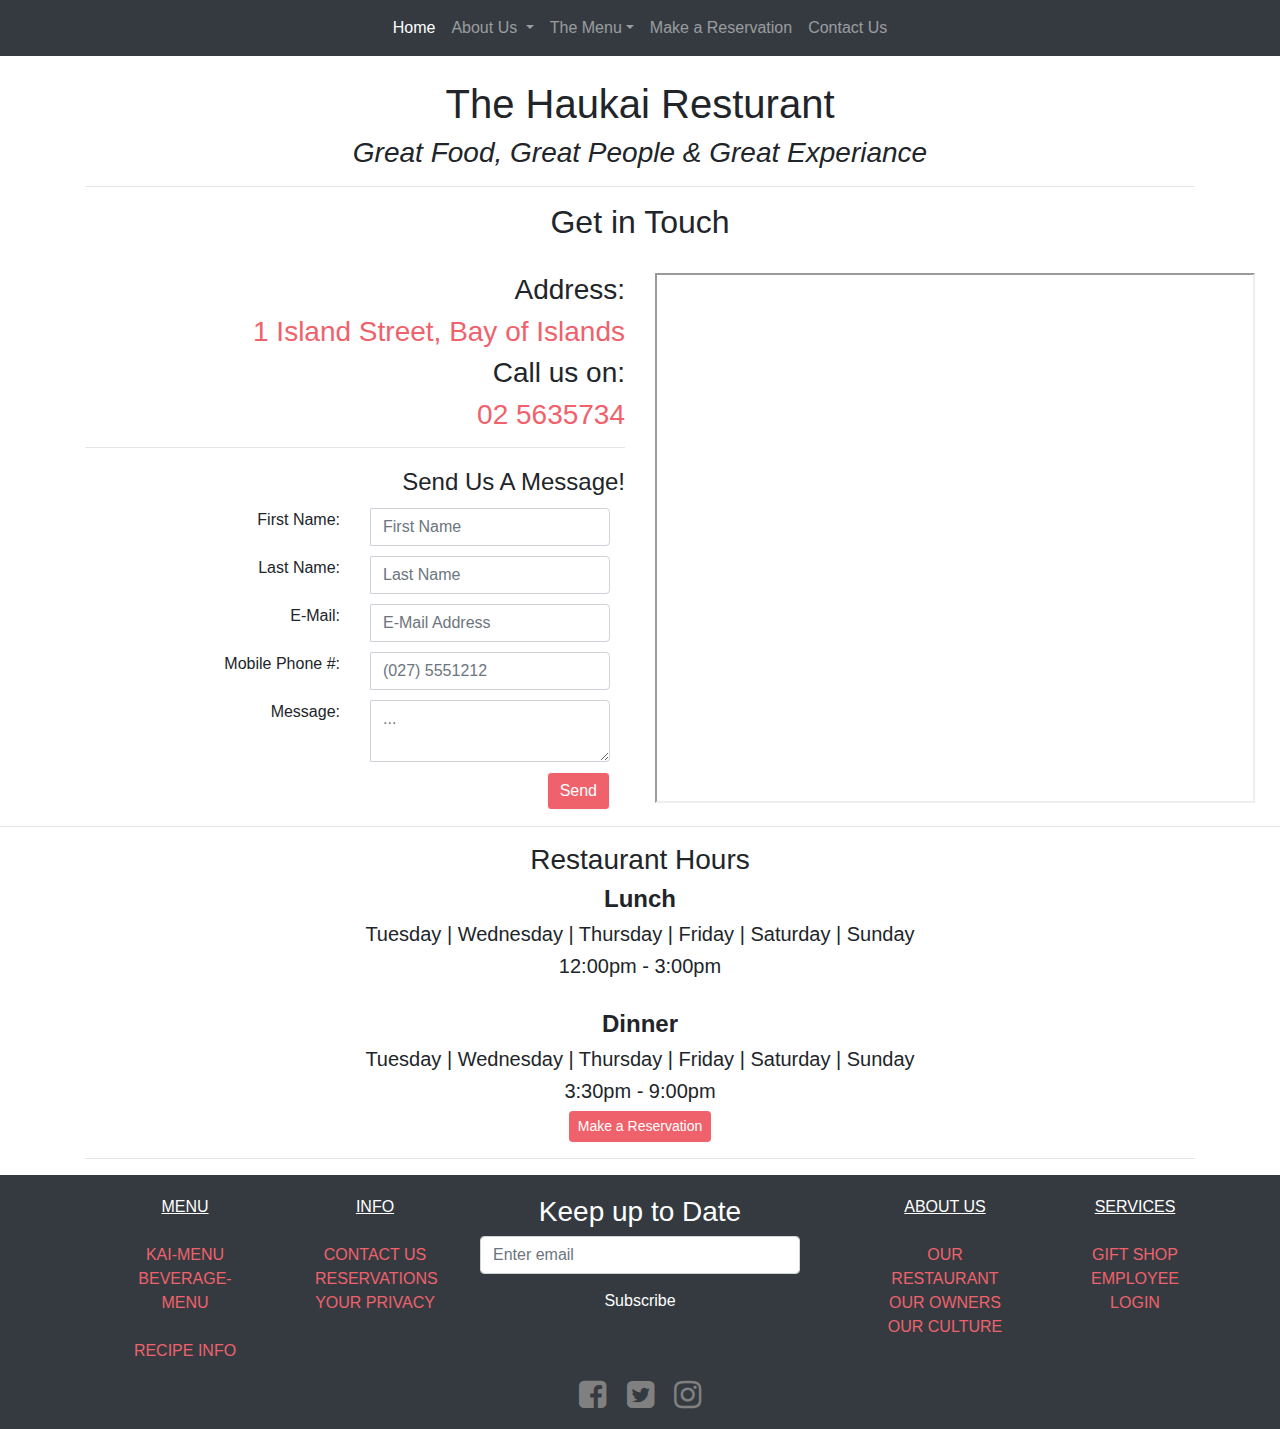
<file: pages/contact.html>
<!DOCTYPE html>
<html lang="en">
<head>
	<!-- Global site tag (gtag.js) - Google Analytics -->
	<script async src="https://www.googletagmanager.com/gtag/js?id=UA-169181493-1"></script>
	<script>
	window.dataLayer = window.dataLayer || [];
	function gtag(){dataLayer.push(arguments);}
	gtag('js', new Date());
	gtag('config', 'UA-169181493-1');
	</script>
	<meta charset="UTF-8">
	<meta content="IE=edge" http-equiv="X-UA-Compatible">
	<meta content="width=device-width, initial-scale=1" name="viewport">
	<title>Contact Us | The Haukai Restaurant</title>
	<link href="../css/style.css" rel="stylesheet">
	<link href="../images/favicon.png" rel="shortcut icon" type="image/png">
	<link href="../css/bootstrap-4.3.1.css" rel="stylesheet">
	<link href="https://cdnjs.cloudflare.com/ajax/libs/font-awesome/4.7.0/css/font-awesome.min.css" rel="stylesheet">
</head>
<body>
	<nav class="navbar navbar-expand-lg navbar-dark bg-dark">
		<button aria-controls="navbarSupportedContent" aria-expanded="false" aria-label="Toggle navigation" class="navbar-toggler" data-target="#navbarSupportedContent" data-toggle="collapse" type="button"><span class="navbar-toggler-icon"></span></button>
		<div class="collapse navbar-collapse" id="navbarSupportedContent">
			<ul class="navbar-nav mx-auto">
				<li class="nav-item active">
					<a class="nav-link" href="../index.html">Home</a>
				</li>
				<li class="nav-item dropdown">
					<a aria-expanded="false" aria-haspopup="true" class="nav-link dropdown-toggle" data-toggle="dropdown" href="#" id="navbarDropdown" role="button">About Us <span class="sr-only">(current)</span></a>
					<div aria-labelledby="navbarDropdown" class="dropdown-menu">
						<a class="dropdown-item" href="about_resturant.html">The Restaurant</a> <a class="dropdown-item" href="about_owners.html">The Owners</a> <a class="dropdown-item" href="about_culture.html">The Culture</a>
					</div>
				</li>
				<li class="nav-item dropdown">
					<a aria-expanded="false" aria-haspopup="true" class="nav-link dropdown-toggle" data-toggle="dropdown" href="#" id="navbarDropdown" role="button">The Menu</a>
					<div aria-labelledby="navbarDropdown" class="dropdown-menu">
						<a class="dropdown-item" href="kai_menu.html">Kai Menu</a> <a class="dropdown-item" href="beverage_menu.html">Beverage Menu</a>
					</div>
				</li>
				<li class="nav-item">
					<a class="nav-link" href="reservations.html">Make a Reservation</a>
				</li>
				<li class="nav-item">
					<a class="nav-link" href="contact.html">Contact Us</a>
				</li>
			</ul>
		</div>
	</nav>
	<section>
		<div class="container">
			<div class="row">
				<div class="col-12 text-center">
					<br>
					<h1 class="heading">The Haukai Resturant</h1>
					<h3><em>Great Food, Great People & Great Experiance</em></h3>
					<hr>
				</div>
			</div>
		</div>
	</section>
	<section>
		<div class="container">
			<div class="row">
				<div class="col-12 text-center">
					<h2>Get in Touch</h2><br>
				</div>
			</div>
		</div>
	</section>
	<section>
		<div class="container">
			<div class="row">
				<div class="col-sm-6 text-right">
					<h3>Address:</h3>
					<div id="info">
						<h3>1 Island Street, Bay of Islands</h3>
					</div>
					<h3>Call us on:</h3>
					<div id="info">
						<h3><a href="tel:02%205635734" style="color:#EF626C">02 5635734</a></h3>
					</div>
					<hr>
					<form action="" class="well form-horizontal" id="contact_form" method="post" name="contact_form">
						<fieldset>
							<legend>Send Us A Message!</legend>
							<div class="form-group">
								<label class="col-md-6 control-label">First Name:</label>
								<div class="col-md-6 inputGroupContainer">
									<div class="input-group">
										<span class="input-group-addon"></span> <input class="form-control" name="first_name" placeholder="First Name" type="text">
									</div>
								</div>
							</div>
							<div class="form-group">
								<label class="col-md-6 control-label">Last Name:</label>
								<div class="col-md-6 inputGroupContainer">
									<div class="input-group">
										<span class="input-group-addon"></span> <input class="form-control" name="last_name" placeholder="Last Name" type="text">
									</div>
								</div>
							</div>
							<div class="form-group">
								<label class="col-md-6 control-label">E-Mail:</label>
								<div class="col-md-6 inputGroupContainer">
									<div class="input-group">
										<span class="input-group-addon"></span> <input class="form-control" name="email" placeholder="E-Mail Address" type="text">
									</div>
								</div>
							</div>
							<div class="form-group">
								<label class="col-md-6 control-label">Mobile Phone #:</label>
								<div class="col-md-6 inputGroupContainer">
									<div class="input-group">
										<span class="input-group-addon"></span> <input class="form-control" name="phone" placeholder="(027) 5551212" type="text">
									</div>
								</div>
							</div>
							<div class="form-group">
								<label class="col-md-6 control-label">Message:</label>
								<div class="col-md-6 inputGroupContainer">
									<div class="input-group">
										<span class="input-group-addon"></span> 
										<textarea class="form-control" name="comment" placeholder="..."></textarea>
									</div>
								</div>
							</div>
							<div class="alert alert-success" id="success_message" role="alert">
								Thanks for contacting us, we will get back to you shortly.
							</div>
							<div class="form-group">
								<label class="col-md-6 control-label"></label>
								<div class="col-md-6" style="float: right;">
									<button class="btn btn-light" style="background-color:#EF626C; color: #ffffff;" type="submit">Send</button>
								</div>
							</div>
						</fieldset>
					</form>
				</div>
				<div class="col-sm-4">
					<iframe src="https:www.google.com/maps/embed?pb=!1m14!1m8!1m3!1d224.191772752758!2d173.94972983460187!3d-35.22897950910009!3m2!1i1024!2i768!4f13.1!3m3!1m2!1s0x6d0bb76f05800a6d%3A0x912328fde4819391!2sHaukai%20Restaurant!5e0!3m2!1sen!2snz!4v1590296516116!5m2!1sen!2snz" alt="map location of resturant" width="600" height="530"></iframe>
				</div>
			</div>
		</div>
    <hr>
    <div class="container">
			<div class="row">
				<div class="col-12 text-center">
          <table class="hours">
            <h3>Restaurant Hours</h3>
            <h4><strong>Lunch</strong></h4>
            <h5>Tuesday | Wednesday | Thursday | Friday | Saturday | Sunday</h5>
            <h5>12:00pm - 3:00pm</h5>
            <br>
            <h4><strong>Dinner</strong></h4>
            <h5>Tuesday | Wednesday | Thursday | Friday | Saturday | Sunday</h5>
            <h5>3:30pm - 9:00pm</h5>
          </table>
          <p><a class="btn btn-primary btn-sm" href="pages/reservations.html" role="button" style="background-color: #EF626C;border-color: #EF626C; color:#ffffff!important">Make a Reservation</a></p>
          <hr>
        </div>
		</div>
	</section>
	<footer class="text-center" style="background-color:#343a40;">
		<div class="section" id="footer" style="background-color: #343a40;padding-top: 20px;">
			<div class="container">
				<div class="row">
					<div class="col-md-2 col-12">
						<ul class="footer-list">
							<li id="list-heading">Menu</li>
							<li style="list-style: none"><br></li>
							<li>
								<a href="kai_menu.html">Kai-Menu</a>
							</li>
							<li>
								<a href="beverage_menu.html">Beverage-Menu</a>
							</li>
							<li style="list-style: none"><br></li>
							<li>
								<a href="#">Recipe Info</a>
							</li>
						</ul>
					</div>
					<div class="col-md-2 col-12">
						<ul class="footer-list">
							<li id="list-heading">Info</li>
							<li style="list-style: none"><br></li>
							<li>
								<a href="contact.html">Contact Us</a>
							</li>
							<li>
								<a href="reservations.html">Reservations</a>
              </li>
              <li>
								<a href="privacy.html">Your Privacy</a>
							</li>
						</ul>
					</div>
					<div class="col-md-4 col-12">
						<h3 class="text-center" style="color: #ffffff;">Keep up to Date</h3>
						<form>
							<div class="form-group col-12">
								<input class="form-control" id="exampleInputEmail1" placeholder="Enter email" type="email">
								<div class="text-center">
									<button class="btn btn-dark mt-2" onclick="successMessage()" type="submit">Subscribe</button>
								</div>
							</div>
						</form>
					</div>
					<div class="col-md-2 col-12">
						<ul class="footer-list">
							<li id="list-heading">About Us</li>
							<li style="list-style: none"><br></li>
							<li>
								<a href="about_resturant.html">Our Restaurant</a>
							</li>
							<li>
								<a href="about_owners.html">Our Owners</a>
							</li>
							<li>
								<a href="about_culture.html">Our Culture</a>
							</li>
						</ul>
					</div>
					<div class="col-md-2 col-12">
						<ul class="footer-list">
							<li id="list-heading">Services</li>
							<li style="list-style: none"><br></li>
							<li>
								<a href="#">Gift Shop</a>
							</li>
							<li>
								<a href="../private/staff_portal.html">Employee Login</a>
              </li>
						</ul>
					</div>
				</div>
			</div>
		</div>
		<div class="container">
			<div class="row">
				<div class="col-12">
					<p><a class="fa fa-facebook-square fa-2x" href="#">&nbsp;&nbsp;</a> <a class="fa fa-twitter-square fa-2x" href="#">&nbsp;&nbsp;</a> <a class="fa fa-instagram fa-2x" href="https://www.twitter.com"></a></p>
				</div>
			</div>
		</div>
		<script src="../js/jquery-3.3.1.min.js">
		</script> 
		<script src="../js/popper.min.js">
		</script> 
		<script src="../js/bootstrap-4.3.1.js">
		</script> 
		<script>
		    function successMessage() {
		      alert("Thanks! We'll keep you updated.");
		    }
		</script> 
		<script>
		    $(document).ready(function() {
		      $('#contact_form').bootstrapValidator({
		          fields: {
		              first_name: {
		                  validators: {
		                          stringLength: {
		                          min: 2,
		                      },
		                          notEmpty: {
		                          message: 'Please supply your first name'
		                      }
		                  }
		              },
		               last_name: {
		                  validators: {
		                       stringLength: {
		                          min: 2,
		                      },
		                      notEmpty: {
		                          message: 'Please supply your last name'
		                      }
		                  }
		              },
		              email: {
		                  validators: {
		                      notEmpty: {
		                          message: 'Please supply your email address'
		                      },
		                      emailAddress: {
		                          message: 'Please supply a valid email address'
		                      }
		                  }
		              },
		              phone: {
		                  validators: {
		                      notEmpty: {
		                          message: 'Please supply your phone number'
		                      },
		                      phone: {
		                          country: 'NZ',
		                          message: 'Please supply a vaild phone number with area code'
		                      }
		                  }
		              },
		              comment: {
		                  validators: {
		                        stringLength: {
		                          min: 10,
		                          max: 200,
		                          message:'Please enter at least 10 characters and no more than 200'
		                      },
		                      notEmpty: {
		                          message: 'Let us know whats on your mind'
		                      }
		                      }
		                  }
		              }
		          })
		          .on('success.form.bv', function(e) {
		              $('#success_message').slideDown({ opacity: "show" }, "slow")
		                  $('#contact_form').data('bootstrapValidator').resetForm();
		              e.preventDefault();
		              var $form = $(e.target);
		              var bv = $form.data('bootstrapValidator');
		              $.post($form.attr('action'), $form.serialize(), function(result) {
		                  console.log(result);
		              }, 'json');
		          });
		  });
		  
		</script>
	</footer>
</body>
</html>
</file>
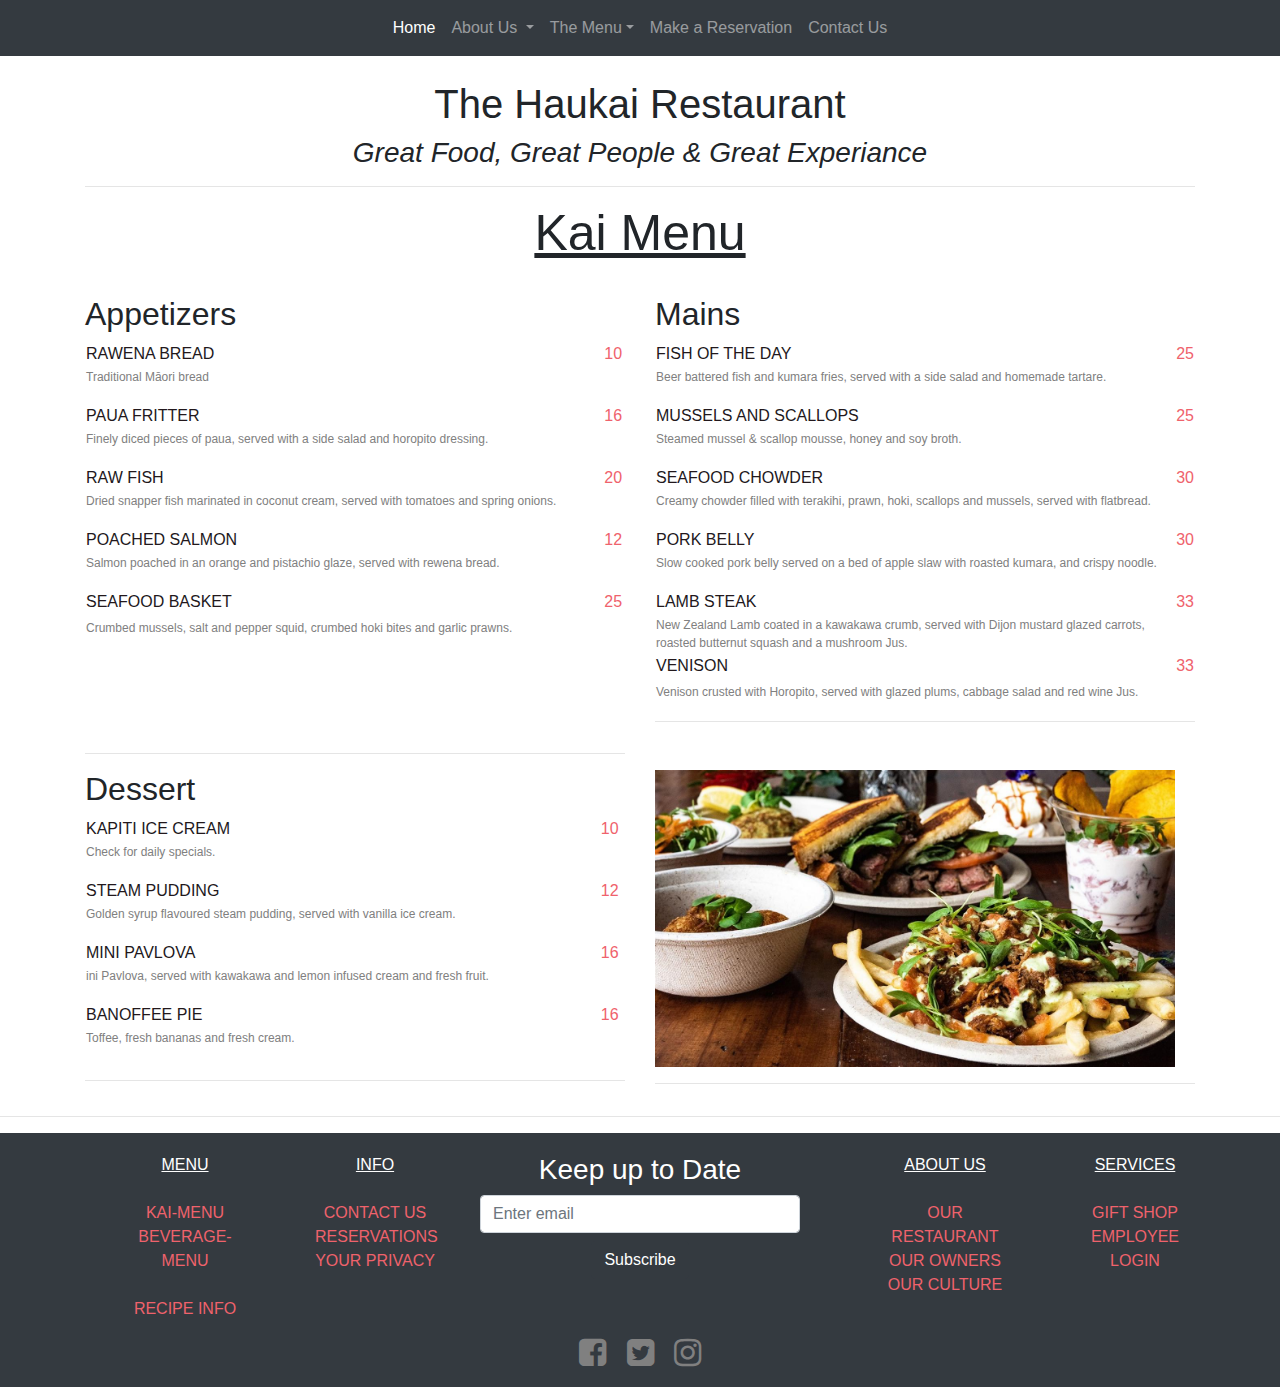
<file: pages/kai_menu.html>
<!DOCTYPE html>
<html lang="en">
<head>
	<!-- Global site tag (gtag.js) - Google Analytics -->
	<script async src="https://www.googletagmanager.com/gtag/js?id=UA-169181493-1"></script>
	<script>
	window.dataLayer = window.dataLayer || [];
	function gtag(){dataLayer.push(arguments);}
	gtag('js', new Date());
	gtag('config', 'UA-169181493-1');
	</script>
	<meta charset="UTF-8">
	<meta content="IE=edge" http-equiv="X-UA-Compatible">
	<meta content="width=device-width, initial-scale=1" name="viewport">
	<title>Kai Menu | The Haukai Restaurant</title>
	<link href="../css/style.css" rel="stylesheet">
	<link href="../images/favicon.png" rel="shortcut icon" type="image/png">
	<link href="../css/bootstrap-4.3.1.css" rel="stylesheet">
	<link href="https://cdnjs.cloudflare.com/ajax/libs/font-awesome/4.7.0/css/font-awesome.min.css" rel="stylesheet">
</head>
<body>
	<nav class="navbar navbar-expand-lg navbar-dark bg-dark">
		<button aria-controls="navbarSupportedContent" aria-expanded="false" aria-label="Toggle navigation" class="navbar-toggler" data-target="#navbarSupportedContent" data-toggle="collapse" type="button"><span class="navbar-toggler-icon"></span></button>
		<div class="collapse navbar-collapse" id="navbarSupportedContent">
			<ul class="navbar-nav mx-auto">
				<li class="nav-item active">
					<a class="nav-link" href="../index.html">Home</a>
				</li>
				<li class="nav-item dropdown">
					<a aria-expanded="false" aria-haspopup="true" class="nav-link dropdown-toggle" data-toggle="dropdown" href="#" id="navbarDropdown" role="button">About Us <span class="sr-only">(current)</span></a>
					<div aria-labelledby="navbarDropdown" class="dropdown-menu">
						<a class="dropdown-item" href="about_resturant.html">The Restaurant</a> <a class="dropdown-item" href="about_owners.html">The Owners</a> <a class="dropdown-item" href="about_culture.html">The Culture</a>
					</div>
				</li>
				<li class="nav-item dropdown">
					<a aria-expanded="false" aria-haspopup="true" class="nav-link dropdown-toggle" data-toggle="dropdown" href="#" id="navbarDropdown" role="button">The Menu</a>
					<div aria-labelledby="navbarDropdown" class="dropdown-menu">
						<a class="dropdown-item" href="kai_menu.html">Kai Menu</a> <a class="dropdown-item" href="beverage_menu.html">Beverage Menu</a>
					</div>
				</li>
				<li class="nav-item">
					<a class="nav-link" href="reservations.html">Make a Reservation</a>
				</li>
				<li class="nav-item">
					<a class="nav-link" href="contact.html">Contact Us</a>
				</li>
			</ul>
		</div>
	</nav>
	<section>
		<div class="container">
			<div class="row">
				<div class="col-12 text-center">
					<br>
					<h1 class="heading">The Haukai Restaurant</h1>
					<h3><em>Great Food, Great People & Great Experiance</em></h3>
					<hr>
				</div>
			</div>
		</div>
	</section>
	<section>
		<div class="container">
			<div class="row">
				<div class="col-12 text-center">
					<h2 style="text-decoration: underline; font-size: 50px;">Kai Menu</h2><br>
				</div>
			</div>
		</div>
	</section>
	<section>
		<div class="container">
			<div class="row">
				<div class="col-6">
					<h2>Appetizers</h2>
					<table>
						<tbody>
							<tr style="height: 23px;width: 100px;">
								<td class="menu_item">Rawena Bread</td>
								<td class="menu_price">10</td>
							</tr>
							<tr style="height: 23px;">
								<td class="menu_description">
									<p>Traditional Māori bread</p>
								</td>
								<td style="height: 23px;">&nbsp;</td>
							</tr>
							<tr style="height: 23px;">
								<td class="menu_item">Paua Fritter&nbsp;</td>
								<td class="menu_price">16</td>
							</tr>
							<tr style="height: 23px;">
								<td class="menu_description">
									<p>Finely diced pieces of paua, served with a side salad and horopito dressing.</p>
								</td>
								<td style="height: 23px;">&nbsp;</td>
							</tr>
							<tr style="height: 23px;">
								<td class="menu_item">Raw Fish</td>
								<td class="menu_price">20</td>
							</tr>
							<tr style="height: 23px;">
								<td class="menu_description">
									<p>Dried snapper fish marinated in coconut cream, served with tomatoes and spring onions.</p>
								</td>
								<td style="height: 23px;">&nbsp;</td>
							</tr>
							<tr style="height: 23px;">
								<td class="menu_item">Poached Salmon</td>
								<td class="menu_price">12</td>
							</tr>
							<tr style="height: 23px;">
								<td class="menu_description">
									<p>Salmon poached in an orange and pistachio glaze, served with rewena bread.</p>
								</td>
								<td style="height: 23px;">&nbsp;</td>
							</tr>
							<tr style="height: 23px;">
								<td class="menu_item">Seafood Basket</td>
								<td class="menu_price">25</td>
							</tr>
							<tr style="height: 23px;">
								<td class="menu_description">Crumbed mussels, salt and pepper squid, crumbed hoki bites and garlic prawns.&nbsp;</td>
								<td style="height: 23px;">&nbsp;</td>
							</tr>
						</tbody>
					</table><br>
					<br>
					<br>
					<br>
					<hr>
				</div>
				<div class="col-6">
					<h2>Mains</h2>
					<table>
						<tbody>
							<tr style="height: 23px;">
								<td class="menu_item">FISH OF THE DAY</td>
								<td class="menu_price">25</td>
							</tr>
							<tr style="height: 23px;">
								<td class="menu_description">
									<p>Beer battered fish and kumara fries, served with a side salad and homemade tartare.</p>
								</td>
								<td style="height: 23px;">&nbsp;</td>
							</tr>
							<tr style="height: 23px;">
								<td class="menu_item">MUSSELS AND SCALLOPS</td>
								<td class="menu_price">25</td>
							</tr>
							<tr style="height: 23px;">
								<td class="menu_description">
									<p>Steamed mussel & scallop mousse, honey and soy broth.</p>
								</td>
								<td style="height: 23px;">&nbsp;</td>
							</tr>
							<tr style="height: 23px;">
								<td class="menu_item">SEAFOOD CHOWDER</td>
								<td class="menu_price">30</td>
							</tr>
							<tr style="height: 23px;">
								<td class="menu_description">
									<p>Creamy chowder filled with terakihi, prawn, hoki, scallops and mussels, served with flatbread.</p>
								</td>
								<td style="height: 23px;">&nbsp;</td>
							</tr>
							<tr style="height: 23px;">
								<td class="menu_item">PORK BELLY</td>
								<td class="menu_price">30</td>
							</tr>
							<tr style="height: 23px;">
								<td class="menu_description">
									<p>Slow cooked pork belly served on a bed of apple slaw with roasted kumara, and crispy noodle.</p>
								</td>
								<td style="height: 23px;">&nbsp;</td>
							</tr>
							<tr style="height: 23px;">
								<td class="menu_item">LAMB STEAK</td>
								<td class="menu_price">33</td>
							</tr>
							<tr style="height: 23px;">
								<td class="menu_description">New Zealand Lamb coated in a kawakawa crumb, served with Dijon mustard glazed carrots, roasted butternut squash and a mushroom Jus.</td>
								<td style="height: 23px;">&nbsp;</td>
							</tr>
							<tr style="height: 23px;">
								<td class="menu_item">Venison</td>
								<td class="menu_price">33</td>
							</tr>
							<tr style="height: 23px;">
								<td class="menu_description">Venison crusted with Horopito, served with glazed plums, cabbage salad and red wine Jus.</td>
								<td style="height: 23px;">&nbsp;</td>
							</tr>
						</tbody>
					</table>
					<hr>
				</div>
			</div>
			<div class="row">
				<div class="col-6">
					<h2>Dessert</h2>
					<table>
						<tbody>
							<tr style="height: 23px;width: 100px;">
								<td class="menu_item">KAPITI ICE CREAM</td>
								<td class="menu_price">10</td>
							</tr>
							<tr style="height: 23px;">
								<td class="menu_description">
									<p>Check for daily specials.</p>
								</td>
								<td style="height: 23px;">&nbsp;</td>
							</tr>
							<tr style="height: 23px;">
								<td class="menu_item">STEAM PUDDING</td>
								<td class="menu_price">12</td>
							</tr>
							<tr style="height: 23px;">
								<td class="menu_description">
									<p>Golden syrup flavoured steam pudding, served with vanilla ice cream.</p>
								</td>
								<td style="height: 23px;">&nbsp;</td>
							</tr>
							<tr style="height: 23px;">
								<td class="menu_item">MINI PAVLOVA</td>
								<td class="menu_price">16</td>
							</tr>
							<tr style="height: 23px;">
								<td class="menu_description">
									<p>ini Pavlova, served with kawakawa and lemon infused cream and fresh fruit.</p>
								</td>
								<td style="height: 23px;">&nbsp;</td>
							</tr>
							<tr style="height: 23px;">
								<td class="menu_item">BANOFFEE PIE</td>
								<td class="menu_price">16</td>
							</tr>
							<tr style="height: 23px;">
								<td class="menu_description">
									<p>Toffee, fresh bananas and fresh cream.</p>
								</td>
								<td style="height: 23px;">&nbsp;</td>
							</tr>
						</tbody>
					</table>
					<hr>
				</div>
				<div class="col-6">
          <a href="#img1"><img class="imageGrid" alt="various dishes served using eco friendly cutlery" src="../images/foodDisplay4.jpg" style="width: 520px;height: auto;"></a> <a class="lightbox" href="#" id="img1"><img src="../images/foodDisplay4.jpg"></a>
					<hr>
				</div>
			</div>
		</div>
		<hr>
	</section>
  <footer class="text-center" style="background-color:#343a40;">
		<div class="section" id="footer" style="background-color: #343a40;padding-top: 20px;">
			<div class="container">
				<div class="row">
					<div class="col-md-2 col-12">
						<ul class="footer-list">
							<li id="list-heading">Menu</li>
							<li style="list-style: none"><br></li>
							<li>
								<a href="kai_menu.html">Kai-Menu</a>
							</li>
							<li>
								<a href="beverage_menu.html">Beverage-Menu</a>
							</li>
							<li style="list-style: none"><br></li>
							<li>
								<a href="#">Recipe Info</a>
							</li>
						</ul>
					</div>
					<div class="col-md-2 col-12">
						<ul class="footer-list">
							<li id="list-heading">Info</li>
							<li style="list-style: none"><br></li>
							<li>
								<a href="contact.html">Contact Us</a>
							</li>
							<li>
								<a href="reservations.html">Reservations</a>
              </li>
              <li>
								<a href="privacy.html">Your Privacy</a>
							</li>
						</ul>
					</div>
					<div class="col-md-4 col-12">
						<h3 class="text-center" style="color: #ffffff;">Keep up to Date</h3>
						<form>
							<div class="form-group col-12">
								<input class="form-control" id="exampleInputEmail1" placeholder="Enter email" type="email">
								<div class="text-center">
									<button class="btn btn-dark mt-2" onclick="successMessage()" type="submit">Subscribe</button>
								</div>
							</div>
						</form>
					</div>
					<div class="col-md-2 col-12">
						<ul class="footer-list">
							<li id="list-heading">About Us</li>
							<li style="list-style: none"><br></li>
							<li>
								<a href="about_resturant.html">Our Restaurant</a>
							</li>
							<li>
								<a href="about_owners.html">Our Owners</a>
							</li>
							<li>
								<a href="about_culture.html">Our Culture</a>
							</li>
						</ul>
					</div>
					<div class="col-md-2 col-12">
						<ul class="footer-list">
							<li id="list-heading">Services</li>
							<li style="list-style: none"><br></li>
							<li>
								<a href="#">Gift Shop</a>
							</li>
							<li>
								<a href="../private/staff_portal.html">Employee Login</a>
              </li>
						</ul>
					</div>
				</div>
			</div>
		</div>
		<div class="container">
			<div class="row">
				<div class="col-12">
					<p><a class="fa fa-facebook-square fa-2x" href="#">&nbsp;&nbsp;</a> <a class="fa fa-twitter-square fa-2x" href="#">&nbsp;&nbsp;</a> <a class="fa fa-instagram fa-2x" href="#"></a></p>
				</div>
			</div>
		</div><!-- jQuery (necessary for Bootstrap's JavaScript plugins) -->
		<script src="../js/jquery-3.3.1.min.js">
		</script> <!-- Include all compiled plugins (below), or include individual files as needed -->
		 
		<script src="../js/popper.min.js">
		</script> 
		<script src="../js/bootstrap-4.3.1.js">
		</script> 
		<script>
		    function successMessage() {
		      alert("Thanks! We'll keep you updated.");
		    }
		</script>
	</footer>
</body>
</html>
</file>
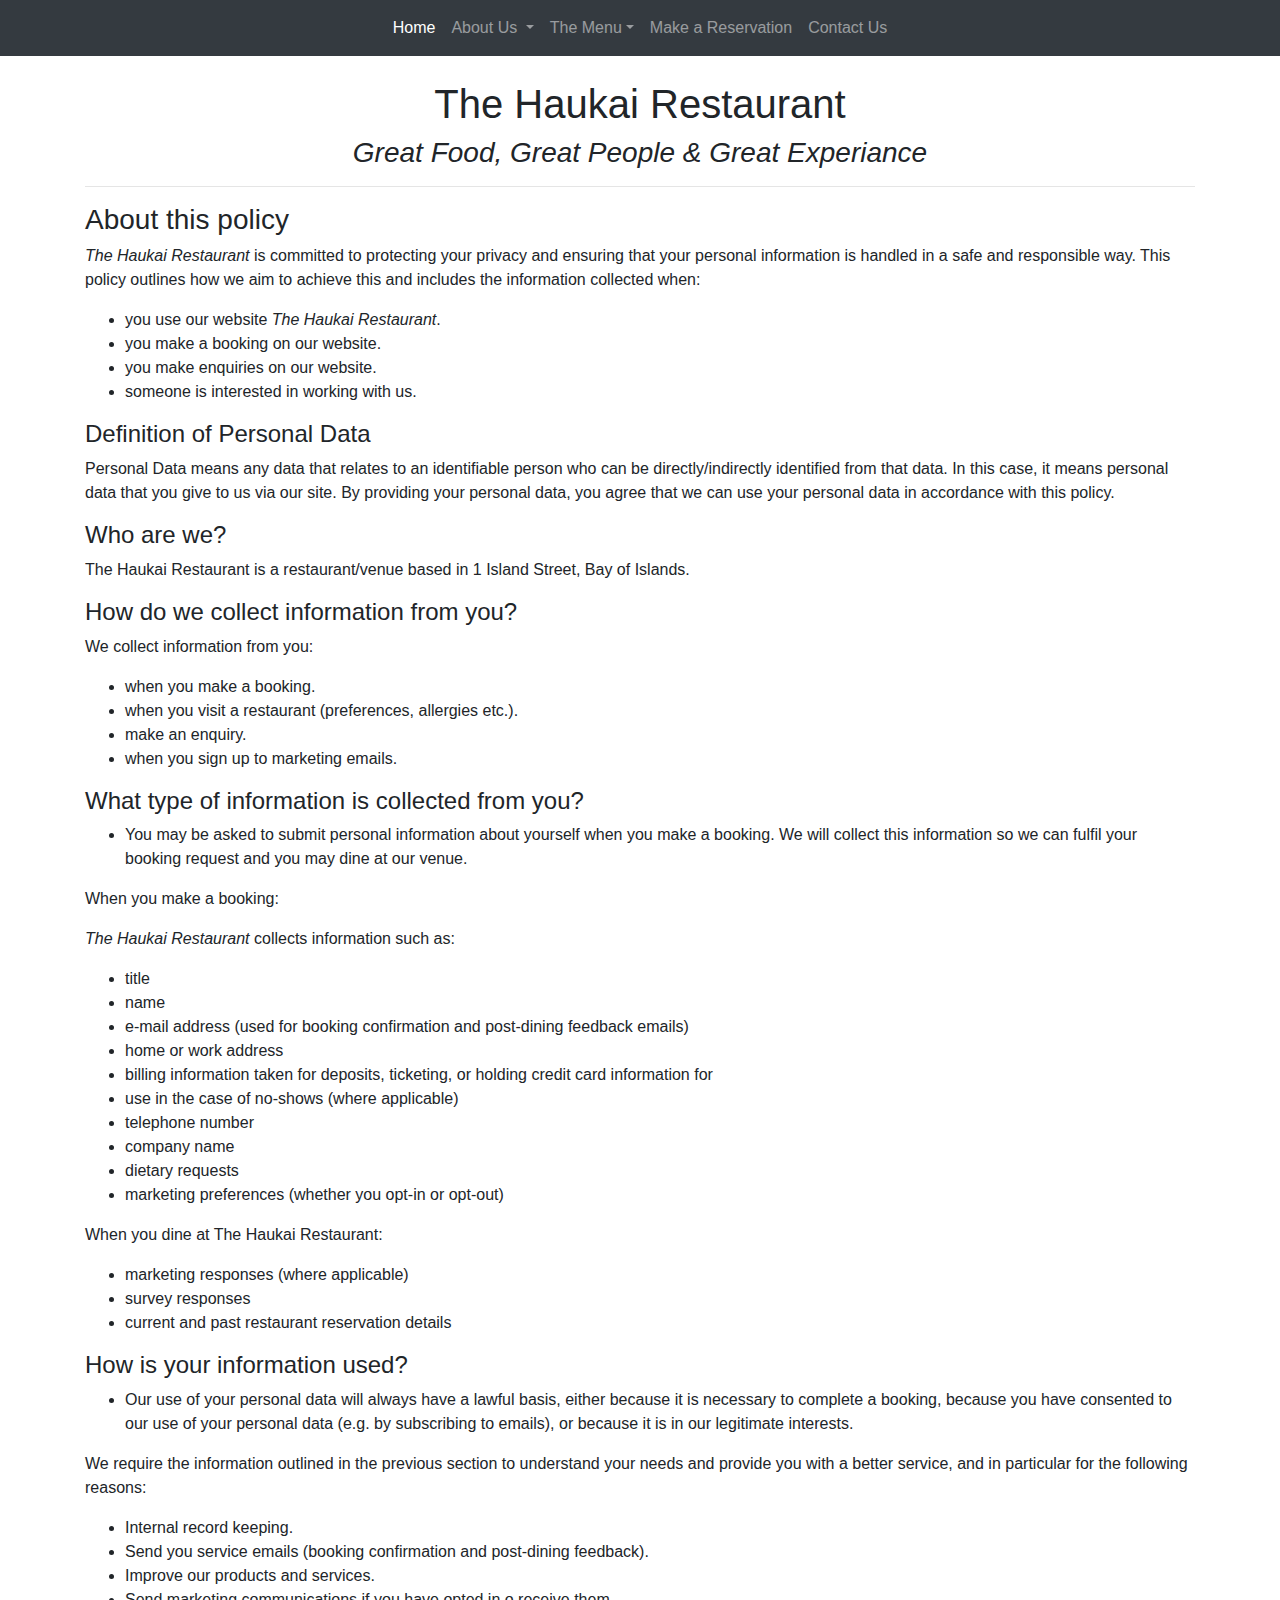
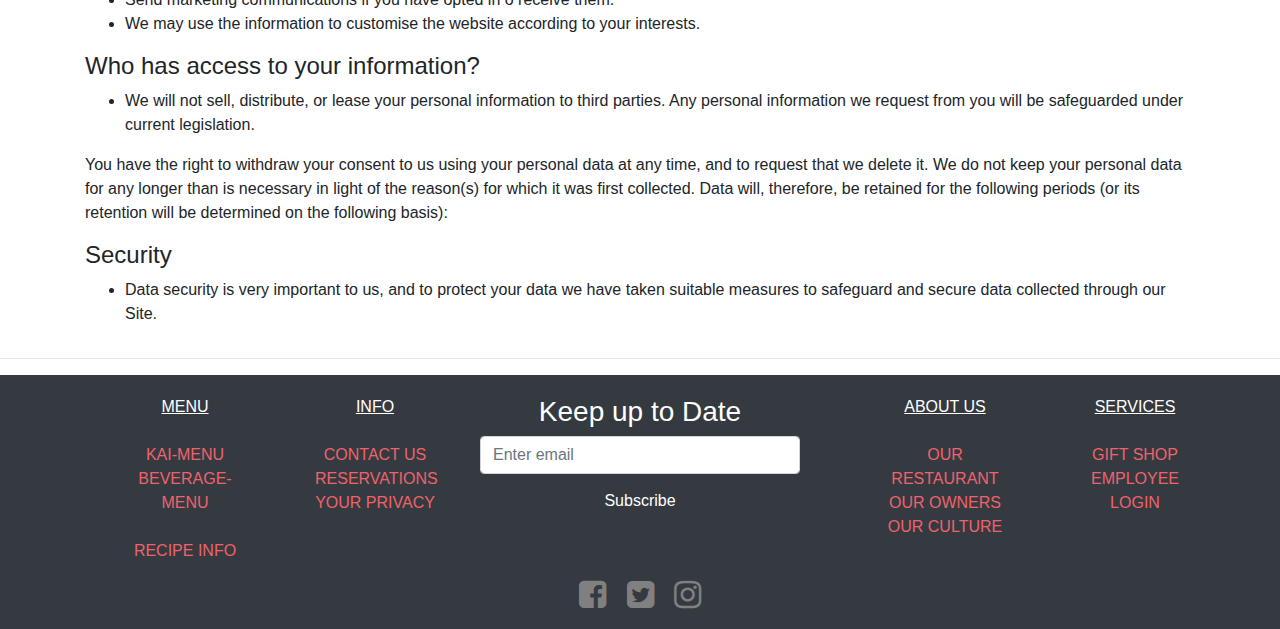
<file: pages/privacy.html>
<!DOCTYPE html>
<html lang="en">
<head>
<!-- Global site tag (gtag.js) - Google Analytics -->
	<script async src="https://www.googletagmanager.com/gtag/js?id=UA-169181493-1"></script>
	<script>
	window.dataLayer = window.dataLayer || [];
	function gtag(){dataLayer.push(arguments);}
	gtag('js', new Date());
	gtag('config', 'UA-169181493-1');
	</script>
	<meta charset="UTF-8">
	<meta content="IE=edge" http-equiv="X-UA-Compatible">
	<meta content="width=device-width, initial-scale=1" name="viewport">
	<title>Reservations | The Haukai Restaurant</title>
	<link href="../css/style.css" rel="stylesheet">
	<link href="../images/favicon.png" rel="shortcut icon" type="image/png">
	<link href="../css/bootstrap-4.3.1.css" rel="stylesheet">
	<link href="https://cdnjs.cloudflare.com/ajax/libs/font-awesome/4.7.0/css/font-awesome.min.css" rel="stylesheet">
</head>
<body>
	<nav class="navbar navbar-expand-lg navbar-dark bg-dark">
		<button aria-controls="navbarSupportedContent" aria-expanded="false" aria-label="Toggle navigation" class="navbar-toggler" data-target="#navbarSupportedContent" data-toggle="collapse" type="button"><span class="navbar-toggler-icon"></span></button>
		<div class="collapse navbar-collapse" id="navbarSupportedContent">
			<ul class="navbar-nav mx-auto">
				<li class="nav-item active">
					<a class="nav-link" href="../index.html">Home</a>
				</li>
				<li class="nav-item dropdown">
					<a aria-expanded="false" aria-haspopup="true" class="nav-link dropdown-toggle" data-toggle="dropdown" href="#" id="navbarDropdown" role="button">About Us <span class="sr-only">(current)</span></a>
					<div aria-labelledby="navbarDropdown" class="dropdown-menu">
						<a class="dropdown-item" href="about_resturant.html">The Restaurant</a> <a class="dropdown-item" href="about_owners.html">The Owners</a> <a class="dropdown-item" href="about_culture.html">The Culture</a>
					</div>
				</li>
				<li class="nav-item dropdown">
					<a aria-expanded="false" aria-haspopup="true" class="nav-link dropdown-toggle" data-toggle="dropdown" href="#" id="navbarDropdown" role="button">The Menu</a>
					<div aria-labelledby="navbarDropdown" class="dropdown-menu">
						<a class="dropdown-item" href="kai_menu.html">Kai Menu</a> <a class="dropdown-item" href="beverage_menu.html">Beverage Menu</a>
					</div>
				</li>
				<li class="nav-item">
					<a class="nav-link" href="reservations.html">Make a Reservation<span class="sr-only">(current)</span></a>
				</li>
				<li class="nav-item">
					<a class="nav-link" href="contact.html">Contact Us</a>
				</li>
			</ul>
		</div>
	</nav>
	<section>
		<div class="container">
			<div class="row">
				<div class="col-12 text-center">
					<br>
					<h1 class="heading">The Haukai Restaurant</h1>
					<h3><em>Great Food, Great People & Great Experiance</em></h3>
					<hr>
				</div>
			</div>
		</div>
	</section>
	<section>
		<div class="container">
			<div class="row">
				<div class="col-12">
					<h3>About this policy</h3>
					<p><em>The Haukai Restaurant</em> is committed to protecting your privacy and ensuring that your personal information is handled in a safe and responsible way. This policy outlines how we aim to achieve this and includes the information collected when:</p>
					<ul>
						<li>you use our website <em>The Haukai Restaurant</em>.</li>
						<li>you make a booking on our website.</li>
						<li>you make enquiries on our website.</li>
						<li>someone is interested in working with us.</li>
					</ul>
					<h4>Definition of Personal Data</h4>
					<p>Personal Data means any data that relates to an identifiable person who can be directly/indirectly identified from that data. In this case, it means personal data that you give to us via our site. By providing your personal data, you agree that we can use your personal data in accordance with this policy.</p>
					<h4>Who are we?</h4>
					<p>The Haukai Restaurant is a restaurant/venue based in 1 Island Street, Bay of Islands.</p>
					<h4>How do we collect information from you?</h4>
					<p>We collect information from you:</p>
					<ul>
						<li>when you make a booking.</li>
						<li>when you visit a restaurant (preferences, allergies etc.).</li>
						<li>make an enquiry.</li>
						<li>when you sign up to marketing emails.</li>
					</ul>
					<h4>What type of information is collected from you?</h4>
					<ul>
						<li>You may be asked to submit personal information about yourself when you make a booking. We will collect this information so we can fulfil your booking request and you may dine at our venue.</li>
					</ul>
					<p>When you make a booking:</p>
					<p><em>The Haukai Restaurant</em> collects information such as:</p>
					<ul>
						<li>title</li>
						<li>name</li>
						<li>e-mail address (used for booking confirmation and post-dining feedback emails)</li>
						<li>home or work address</li>
						<li>billing information taken for deposits, ticketing, or holding credit card information for</li>
						<li>use in the case of no-shows (where applicable)</li>
						<li>telephone number</li>
						<li>company name</li>
						<li>dietary requests</li>
						<li>marketing preferences (whether you opt-in or opt-out)</li>
					</ul>
					<p>When you dine at The Haukai Restaurant:</p>
					<ul>
						<li>marketing responses (where applicable)</li>
						<li>survey responses</li>
						<li>current and past restaurant reservation details</li>
					</ul>
					<h4>How is your information used?</h4>
					<ul>
						<li>Our use of your personal data will always have a lawful basis, either because it is necessary to complete a booking, because you have consented to our use of your personal data (e.g. by subscribing to emails), or because it is in our legitimate interests.</li>
					</ul>
					<p>We require the information outlined in the previous section to understand your needs and provide you with a better service, and in particular for the following reasons:</p>
					<ul>
						<li>Internal record keeping.</li>
						<li>Send you service emails (booking confirmation and post-dining feedback).</li>
						<li>Improve our products and services.</li>
						<li>Send marketing communications if you have opted in o receive them.</li>
						<li>We may use the information to customise the website according to your interests.</li>
					</ul>
					<h4>Who has access to your information?</h4>
					<ul>
						<li>We will not sell, distribute, or lease your personal information to third parties. Any personal information we request from you will be safeguarded under current legislation.</li>
					</ul>
					<p>You have the right to withdraw your consent to us using your personal data at any time, and to request that we delete it. We do not keep your personal data for any longer than is necessary in light of the reason(s) for which it was first collected. Data will, therefore, be retained for the following periods (or its retention will be determined on the following basis):</p>
					<h4>Security</h4>
					<ul>
						<li>Data security is very important to us, and to protect your data we have taken suitable measures to safeguard and secure data collected through our Site.</li>
					</ul>
				</div>
			</div>
		</div>
		<hr>
	</section>
	<footer class="text-center" style="background-color:#343a40;">
		<div class="section" id="footer" style="background-color: #343a40;padding-top: 20px;">
			<div class="container">
				<div class="row">
					<div class="col-md-2 col-12">
						<ul class="footer-list">
							<li id="list-heading">Menu</li>
							<li style="list-style: none"><br></li>
							<li>
								<a href="kai_menu.html">Kai-Menu</a>
							</li>
							<li>
								<a href="beverage_menu.html">Beverage-Menu</a>
							</li>
							<li style="list-style: none"><br></li>
							<li>
								<a href="#">Recipe Info</a>
							</li>
						</ul>
					</div>
					<div class="col-md-2 col-12">
						<ul class="footer-list">
							<li id="list-heading">Info</li>
							<li style="list-style: none"><br></li>
							<li>
								<a href="contact.html">Contact Us</a>
							</li>
							<li>
								<a href="reservations.html">Reservations</a>
              </li>
              <li>
								<a href="privacy.html">Your Privacy</a>
							</li>
						</ul>
					</div>
					<div class="col-md-4 col-12">
						<h3 class="text-center" style="color: #ffffff;">Keep up to Date</h3>
						<form>
							<div class="form-group col-12">
								<input class="form-control" id="exampleInputEmail1" placeholder="Enter email" type="email">
								<div class="text-center">
									<button class="btn btn-dark mt-2" onclick="successMessage()" type="submit">Subscribe</button>
								</div>
							</div>
						</form>
					</div>
					<div class="col-md-2 col-12">
						<ul class="footer-list">
							<li id="list-heading">About Us</li>
							<li style="list-style: none"><br></li>
							<li>
								<a href="about_resturant.html">Our Restaurant</a>
							</li>
							<li>
								<a href="about_owners.html">Our Owners</a>
							</li>
							<li>
								<a href="about_culture.html">Our Culture</a>
							</li>
						</ul>
					</div>
					<div class="col-md-2 col-12">
						<ul class="footer-list">
							<li id="list-heading">Services</li>
							<li style="list-style: none"><br></li>
							<li>
								<a href="#">Gift Shop</a>
							</li>
							<li>
								<a href="../private/staff_portal.html">Employee Login</a>
              </li>
						</ul>
					</div>
				</div>
			</div>
		</div>
		<div class="container">
			<div class="row">
				<div class="col-12">
					<p><a class="fa fa-facebook-square fa-2x" href="#">&nbsp;&nbsp;</a> <a class="fa fa-twitter-square fa-2x" href="#">&nbsp;&nbsp;</a> <a class="fa fa-instagram fa-2x" href="#"></a></p>
				</div>
			</div>
		</div><!-- jQuery (necessary for Bootstrap's JavaScript plugins) -->
		<script src="../js/jquery-3.3.1.min.js">
		</script> <!-- Include all compiled plugins (below), or include individual files as needed -->
		 
		<script src="../js/popper.min.js">
		</script> 
		<script src="../js/bootstrap-4.3.1.js">
		</script> 
		<script>
		          function successMessage() {
		            alert("Thanks! We'll keep you updated.");
		          }
		</script>
	</footer>
</body>
</html>
</file>
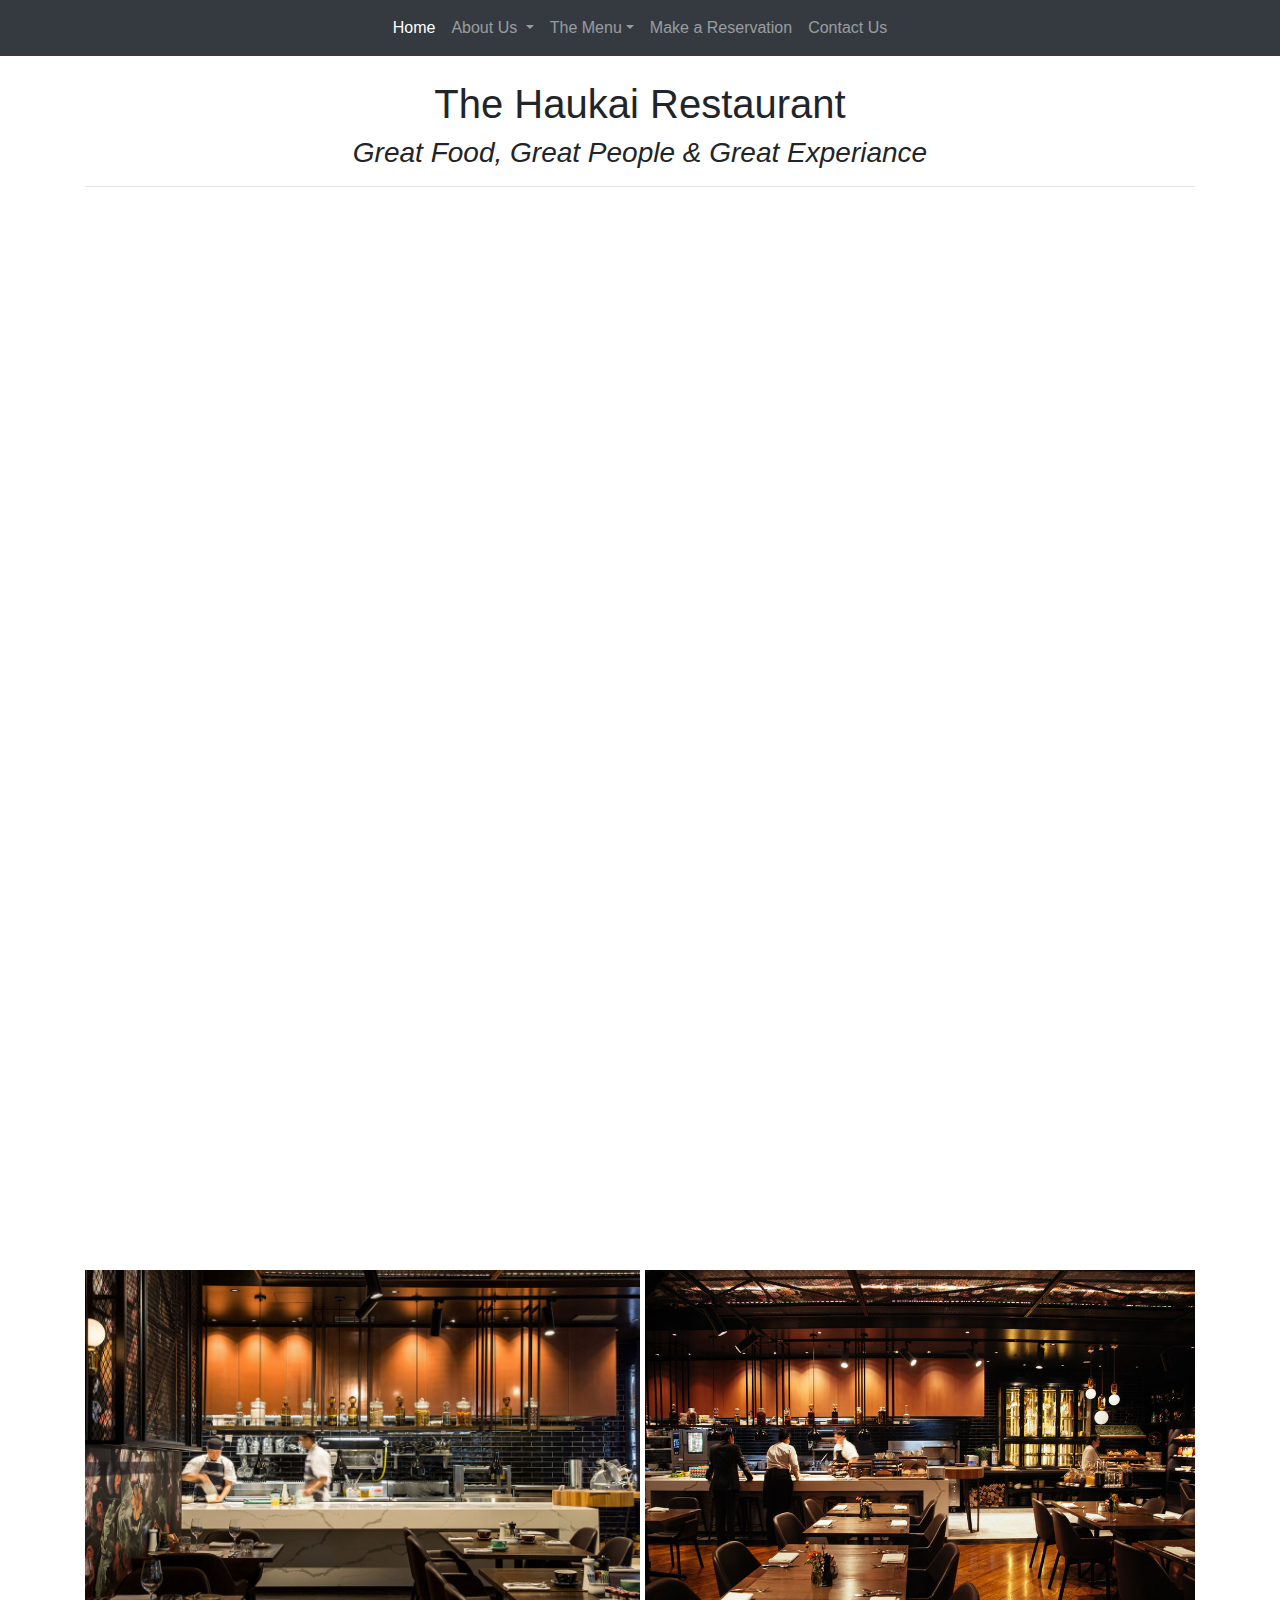
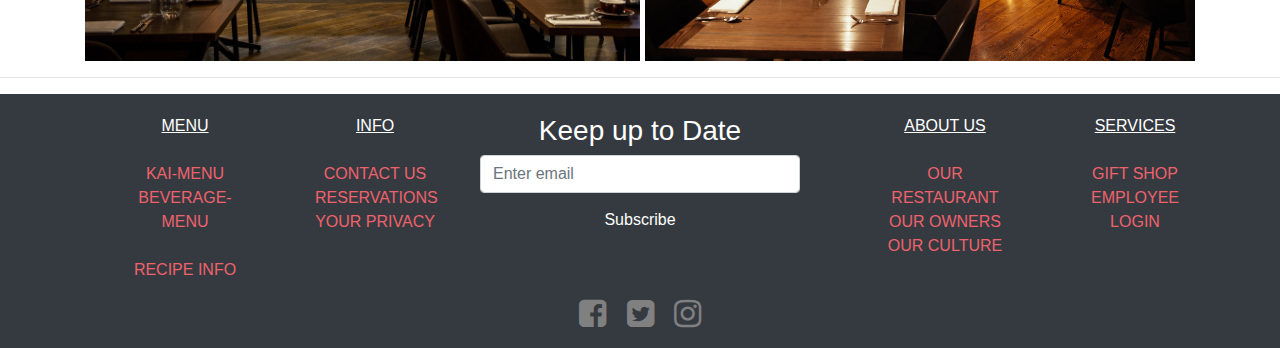
<file: pages/reservations.html>
<!DOCTYPE html>
<html lang="en">
<head>
	<!-- Global site tag (gtag.js) - Google Analytics -->
	<script async src="https://www.googletagmanager.com/gtag/js?id=UA-169181493-1"></script>
	<script>
	window.dataLayer = window.dataLayer || [];
	function gtag(){dataLayer.push(arguments);}
	gtag('js', new Date());
	gtag('config', 'UA-169181493-1');
	</script>	
	<meta charset="UTF-8">
	<meta content="IE=edge" http-equiv="X-UA-Compatible">
	<meta content="width=device-width, initial-scale=1" name="viewport">
	<title>Reservations | The Haukai Restaurant</title>
	<link href="../css/style.css" rel="stylesheet">
	<link href="../images/favicon.png" rel="shortcut icon" type="image/png">
	<link href="../css/bootstrap-4.3.1.css" rel="stylesheet">
	<link href="https://cdnjs.cloudflare.com/ajax/libs/font-awesome/4.7.0/css/font-awesome.min.css" rel="stylesheet">
</head>
<body>
	<nav class="navbar navbar-expand-lg navbar-dark bg-dark">
		<button aria-controls="navbarSupportedContent" aria-expanded="false" aria-label="Toggle navigation" class="navbar-toggler" data-target="#navbarSupportedContent" data-toggle="collapse" type="button"><span class="navbar-toggler-icon"></span></button>
		<div class="collapse navbar-collapse" id="navbarSupportedContent">
			<ul class="navbar-nav mx-auto">
				<li class="nav-item active">
					<a class="nav-link" href="../index.html">Home</a>
				</li>
				<li class="nav-item dropdown">
					<a aria-expanded="false" aria-haspopup="true" class="nav-link dropdown-toggle" data-toggle="dropdown" href="#" id="navbarDropdown" role="button">About Us <span class="sr-only">(current)</span></a>
					<div aria-labelledby="navbarDropdown" class="dropdown-menu">
						<a class="dropdown-item" href="about_resturant.html">The Restaurant</a> <a class="dropdown-item" href="about_owners.html">The Owners</a> <a class="dropdown-item" href="about_culture.html">The Culture</a>
					</div>
				</li>
				<li class="nav-item dropdown">
					<a aria-expanded="false" aria-haspopup="true" class="nav-link dropdown-toggle" data-toggle="dropdown" href="#" id="navbarDropdown" role="button">The Menu</a>
					<div aria-labelledby="navbarDropdown" class="dropdown-menu">
						<a class="dropdown-item" href="kai_menu.html">Kai Menu</a> <a class="dropdown-item" href="beverage_menu.html">Beverage Menu</a>
					</div>
				</li>
				<li class="nav-item">
					<a class="nav-link" href="reservations.html">Make a Reservation<span class="sr-only">(current)</span></a>
				</li>
				<li class="nav-item">
					<a class="nav-link" href="contact.html">Contact Us</a>
				</li>
			</ul>
		</div>
	</nav>
	<section>
		<div class="container">
			<div class="row">
				<div class="col-12 text-center">
					<br>
					<h1 class="heading">The Haukai Restaurant</h1>
					<h3><em>Great Food, Great People & Great Experiance</em></h3>
					<hr>
				</div>
			</div>
		</div>
	</section>
	<section>
		<div class="container">
			<div class="row">
				<div class="col-12 text-center"><iframe frameborder="0" height="1060" marginheight="0" marginwidth="0" src="https://docs.google.com/forms/d/e/1FAIpQLSdaAA3_VjxcaLGjoN1xExqhNquXI3m4NAWBh7n5S6d_GTwJPQ/viewform?embedded=true" width="640">Loading…</iframe> <img src="../images/resturantImage4.jpg" style="float: left;" width="50%"> <img src="../images/resturantImage7.jpeg" style="float: left; padding-left: 5px; height: 391px" width="50%"></div>
			</div>
		</div>
		<hr>
	</section>
  <footer class="text-center" style="background-color:#343a40;">
		<div class="section" id="footer" style="background-color: #343a40;padding-top: 20px;">
			<div class="container">
				<div class="row">
					<div class="col-md-2 col-12">
						<ul class="footer-list">
							<li id="list-heading">Menu</li>
							<li style="list-style: none"><br></li>
							<li>
								<a href="kai_menu.html">Kai-Menu</a>
							</li>
							<li>
								<a href="beverage_menu.html">Beverage-Menu</a>
							</li>
							<li style="list-style: none"><br></li>
							<li>
								<a href="#">Recipe Info</a>
							</li>
						</ul>
					</div>
					<div class="col-md-2 col-12">
						<ul class="footer-list">
							<li id="list-heading">Info</li>
							<li style="list-style: none"><br></li>
							<li>
								<a href="contact.html">Contact Us</a>
							</li>
							<li>
								<a href="reservations.html">Reservations</a>
              </li>
              <li>
								<a href="privacy.html">Your Privacy</a>
							</li>
						</ul>
					</div>
					<div class="col-md-4 col-12">
						<h3 class="text-center" style="color: #ffffff;">Keep up to Date</h3>
						<form>
							<div class="form-group col-12">
								<input class="form-control" id="exampleInputEmail1" placeholder="Enter email" type="email">
								<div class="text-center">
									<button class="btn btn-dark mt-2" onclick="successMessage()" type="submit">Subscribe</button>
								</div>
							</div>
						</form>
					</div>
					<div class="col-md-2 col-12">
						<ul class="footer-list">
							<li id="list-heading">About Us</li>
							<li style="list-style: none"><br></li>
							<li>
								<a href="about_resturant.html">Our Restaurant</a>
							</li>
							<li>
								<a href="about_owners.html">Our Owners</a>
							</li>
							<li>
								<a href="about_culture.html">Our Culture</a>
							</li>
						</ul>
					</div>
					<div class="col-md-2 col-12">
						<ul class="footer-list">
							<li id="list-heading">Services</li>
							<li style="list-style: none"><br></li>
							<li>
								<a href="#">Gift Shop</a>
							</li>
							<li>
								<a href="../private/staff_portal.html">Employee Login</a>
              </li>
						</ul>
					</div>
				</div>
			</div>
		</div>
		<div class="container">
			<div class="row">
				<div class="col-12">
					<p><a class="fa fa-facebook-square fa-2x" href="#">&nbsp;&nbsp;</a> <a class="fa fa-twitter-square fa-2x" href="#">&nbsp;&nbsp;</a> <a class="fa fa-instagram fa-2x" href="#"></a></p>
				</div>
			</div>
		</div><!-- jQuery (necessary for Bootstrap's JavaScript plugins) -->
		<script src="../js/jquery-3.3.1.min.js">
		</script> <!-- Include all compiled plugins (below), or include individual files as needed -->
		 
		<script src="../js/popper.min.js">
		</script> 
		<script src="../js/bootstrap-4.3.1.js">
		</script> 
		<script>
		    function successMessage() {
		      alert("Thanks! We'll keep you updated.");
		    }
		</script>
	</footer>
</body>
</html>
</file>
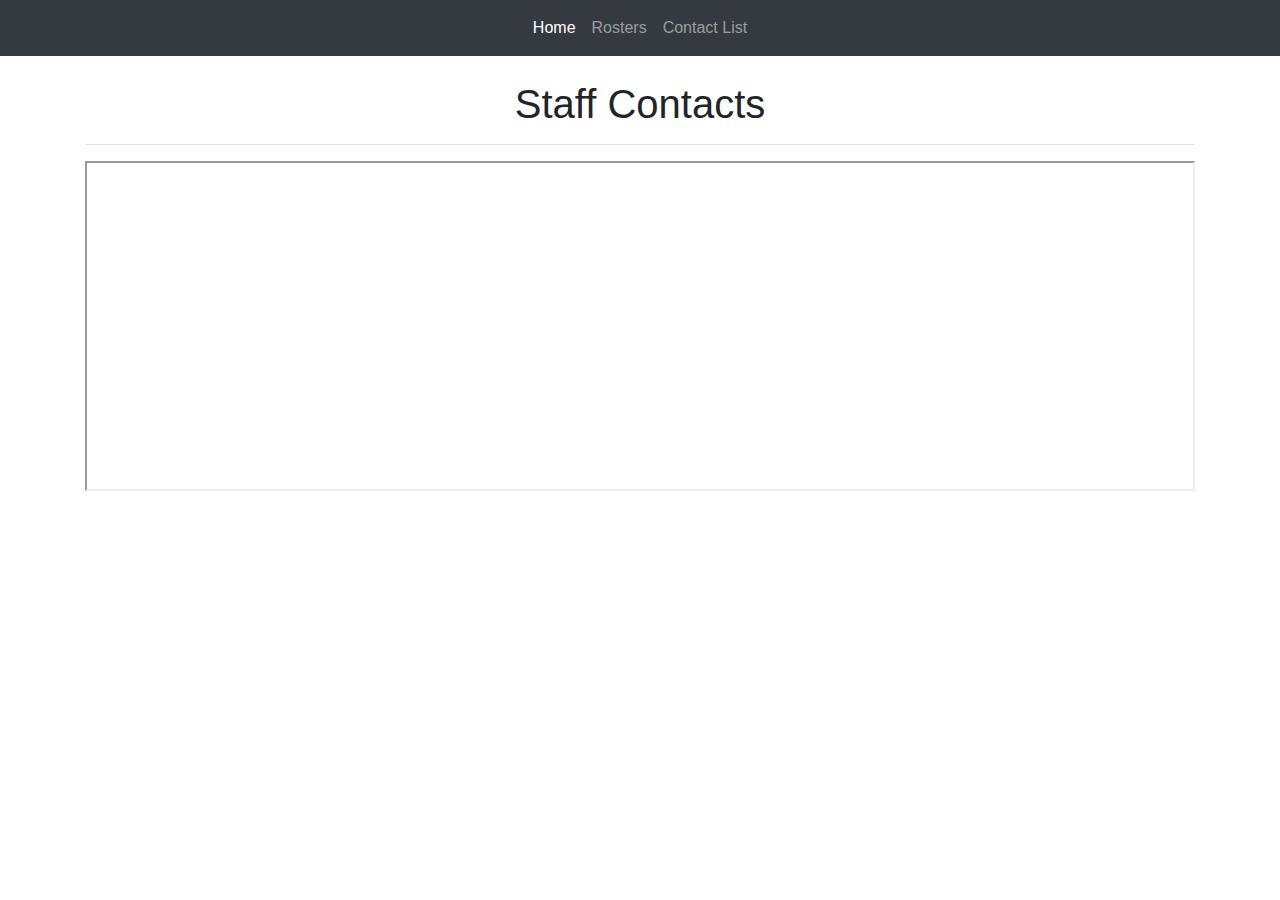
<file: private/contact_list.html>
<!DOCTYPE html>
<html lang="en">
<head>
	<meta charset="UTF-8">
	<meta content="IE=edge" http-equiv="X-UA-Compatible">
	<meta content="width=device-width, initial-scale=1" name="viewport">
	<title>Staff Contacts | The Haukai Restaurant</title>
	<link href="../css/style.css" rel="stylesheet">
	<link href="../images/favicon.png" rel="shortcut icon" type="image/png">
	<link href="../css/bootstrap-4.3.1.css" rel="stylesheet">
	<link href="https://cdnjs.cloudflare.com/ajax/libs/font-awesome/4.7.0/css/font-awesome.min.css" rel="stylesheet">
</head>
<body>
	<nav class="navbar navbar-expand-lg navbar-dark bg-dark">
		<button aria-controls="navbarSupportedContent" aria-expanded="false" aria-label="Toggle navigation" class="navbar-toggler" data-target="#navbarSupportedContent" data-toggle="collapse" type="button"><span class="navbar-toggler-icon"></span></button>
		<div class="collapse navbar-collapse" id="navbarSupportedContent">
			<ul class="navbar-nav mx-auto">
				<li class="nav-item active">
					<a class="nav-link" href="../index.html">Home</a>
				</li>
				<li class="nav-item">
					<a class="nav-link" href="roster.html">Rosters</a>
				</li>
				<li class="nav-item">
					<a class="nav-link" href="contact_list.html">Contact List</a>
				</li>
			</ul>
		</div>
	</nav>
	<section>
		<div class="container">
			<div class="row">
				<div class="col-12 text-center">
					<br>
					<h1 class="heading">Staff Contacts</h1>
                    <hr>
                    <iframe width="100%" height="330px" src="https://docs.google.com/spreadsheets/d/e/2PACX-1vRkpBQOCxOemXNBcTMSHfi3m8Ug1MtSmCSGN2gidAV88eQmT0Uqa6TjcPlwxEYqTi-TgCwtBYZ7eBPf/pubhtml?gid=0&amp;single=true&amp;widget=true&amp;headers=false";></iframe>

				</div>
			</div>
		</div>
	</section>
	<section>
		
	</section>
<!-- jQuery (necessary for Bootstrap's JavaScript plugins) -->
		<script src="../js/jquery-3.3.1.min.js">
		</script> <!-- Include all compiled plugins (below), or include individual files as needed -->
		 
		<script src="../js/popper.min.js">
		</script> 
		<script src="../js/bootstrap-4.3.1.js">
		</script> 
		<script>
		    function successMessage() {
		      alert("Thanks! We'll keep you updated.");
		    }
		</script>
</body>
</html>
</file>
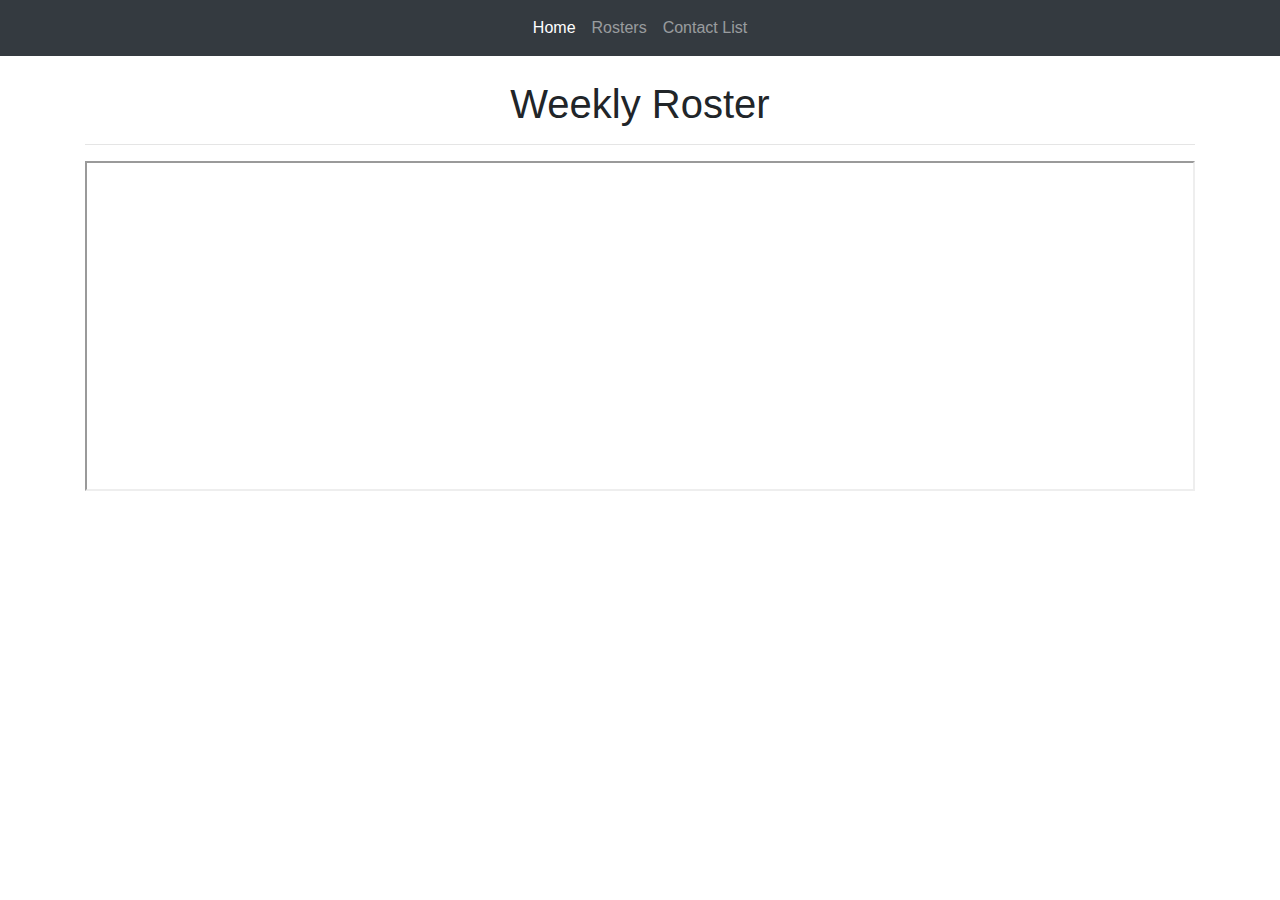
<file: private/roster.html>
<!DOCTYPE html>
<html lang="en">
<head>
	<meta charset="UTF-8">
	<meta content="IE=edge" http-equiv="X-UA-Compatible">
	<meta content="width=device-width, initial-scale=1" name="viewport">
	<title>Roster | The Haukai Restaurant</title>
	<link href="../css/style.css" rel="stylesheet">
	<link href="../images/favicon.png" rel="shortcut icon" type="image/png">
	<link href="../css/bootstrap-4.3.1.css" rel="stylesheet">
	<link href="https://cdnjs.cloudflare.com/ajax/libs/font-awesome/4.7.0/css/font-awesome.min.css" rel="stylesheet">
</head>
<body>
	<nav class="navbar navbar-expand-lg navbar-dark bg-dark">
		<button aria-controls="navbarSupportedContent" aria-expanded="false" aria-label="Toggle navigation" class="navbar-toggler" data-target="#navbarSupportedContent" data-toggle="collapse" type="button"><span class="navbar-toggler-icon"></span></button>
		<div class="collapse navbar-collapse" id="navbarSupportedContent">
			<ul class="navbar-nav mx-auto">
				<li class="nav-item active">
					<a class="nav-link" href="../index.html">Home</a>
				</li>
				<li class="nav-item">
					<a class="nav-link" href="roster.html">Rosters</a>
				</li>
				<li class="nav-item">
					<a class="nav-link" href="contact_list.html">Contact List</a>
				</li>
			</ul>
		</div>
	</nav>
	<section>
		<div class="container">
			<div class="row">
				<div class="col-12 text-center">
					<br>
					<h1 class="heading">Weekly Roster</h1>
                    <hr>
                    <iframe width="100%" height="330px" src="https://docs.google.com/spreadsheets/d/e/2PACX-1vRS-QvcNocdOTlz7hpeEnZS5QQmy0P4499J0MQsLvbINSCoTziN82mM8iaAtDWzQC_8VcqfGQwkYaJE/pubhtml?widget=true&amp;headers=false";></iframe>
				</div>
			</div>
		</div>
	</section>
	<section>
		
	</section>
<!-- jQuery (necessary for Bootstrap's JavaScript plugins) -->
		<script src="../js/jquery-3.3.1.min.js">
		</script> <!-- Include all compiled plugins (below), or include individual files as needed -->
		 
		<script src="../js/popper.min.js">
		</script> 
		<script src="../js/bootstrap-4.3.1.js">
		</script> 
		<script>
		    function successMessage() {
		      alert("Thanks! We'll keep you updated.");
		    }
		</script>
</body>
</html>
</file>
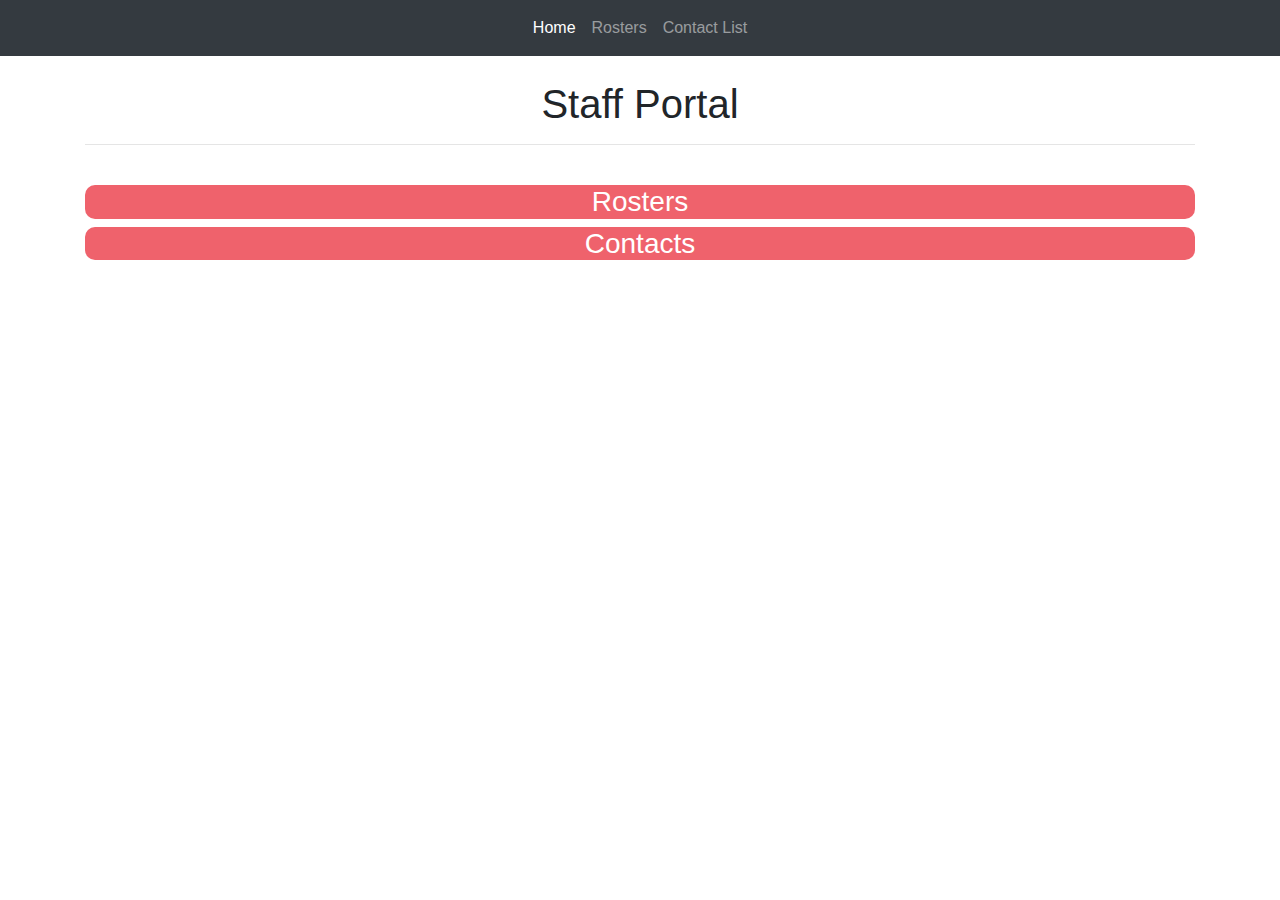
<file: private/staff_portal.html>
<!DOCTYPE html>
<html lang="en">
<head>
	<meta charset="UTF-8">
	<meta content="IE=edge" http-equiv="X-UA-Compatible">
	<meta content="width=device-width, initial-scale=1" name="viewport">
	<title>Staff Portal | The Haukai Restaurant</title>
	<link href="../css/style.css" rel="stylesheet">
	<link href="../images/favicon.png" rel="shortcut icon" type="image/png">
	<link href="../css/bootstrap-4.3.1.css" rel="stylesheet">
	<link href="https://cdnjs.cloudflare.com/ajax/libs/font-awesome/4.7.0/css/font-awesome.min.css" rel="stylesheet">
</head>
<body>
	<nav class="navbar navbar-expand-lg navbar-dark bg-dark">
		<button aria-controls="navbarSupportedContent" aria-expanded="false" aria-label="Toggle navigation" class="navbar-toggler" data-target="#navbarSupportedContent" data-toggle="collapse" type="button"><span class="navbar-toggler-icon"></span></button>
		<div class="collapse navbar-collapse" id="navbarSupportedContent">
			<ul class="navbar-nav mx-auto">
				<li class="nav-item active">
					<a class="nav-link" href="../index.html">Home</a>
				</li>
				<li class="nav-item">
					<a class="nav-link" href="roster.html">Rosters</a>
				</li>
				<li class="nav-item">
					<a class="nav-link" href="contact_list.html">Contact List</a>
				</li>
			</ul>
		</div>
	</nav>
	<section>
		<div class="container">
			<div class="row">
				<div class="col-12 text-center">
					<br>
					<h1 class="heading">Staff Portal</h1>
					<hr>
				</div>
				<div class="col-12 text-center">
					<br>
					<a href="roster.html"><div class="staff_button" width="100px">
					<h3>Rosters</h3>
					</div>
					<a href="contact_list.html"><div class="staff_button" width="100px">
						<h3>Contacts</h3>
						</div></a>
				</div>
			</div>
		</div>
	</section>
	<section>
		
	</section>
<!-- jQuery (necessary for Bootstrap's JavaScript plugins) -->
		<script src="../js/jquery-3.3.1.min.js">
		</script> <!-- Include all compiled plugins (below), or include individual files as needed -->
		 
		<script src="../js/popper.min.js">
		</script> 
		<script src="../js/bootstrap-4.3.1.js">
		</script> 
		<script>
		    function successMessage() {
		      alert("Thanks! We'll keep you updated.");
		    }
		</script>
</body>
</html>
</file>
<file: css/style.css>
.jumbotron {
	background: url("../images/banner.jpg");
	background-size: cover;
	background-position: 50%;
	background-repeat: no-repeat;
	stroke: black;
	color: #F6E8EA;
	padding: 10rem 2rem!important;
}
.mt-2 .my-2 {
	margin-top: -3.5rem !important;
}
.jumbotron h1 {
	font-size: 55px;
	background-color: rgb(0, 0, 0, .6);
	padding: 10px 0 10px 0;
}
.jumbotron h3 {
	margin-top: -8px;
	background-color: rgb(0, 0, 0, .6);
	padding: 0 0 15px 0;
}
.jumbotron p a {
	background-color: #EF626C;
	border-color: #EF626C;
}
.btn-primary:hover {
	background-color: #EF626C;
	border-color: #EF626C;
	box-shadow: 0 0.5em 0.5em -0.4em var(--hover);
	transform: translateY(-0.25em);
}
.fa {
	color: grey;
}
.fa:hover {
	color: #EF626C;
}
.footer-list {
	list-style: none;
	text-transform: uppercase;
	color: #ffffff;
}
#list-heading {
	text-decoration: underline;
}
.footer-list a {
	color: #EF626C;
}
.footer-list a:hover {
	color: #ffffff;
}
.container #footer {
	background-color: grey;
}
.review_box {
	outline: 1px solid grey;
}
@media only screen and (max-width: 750px) {
	#footer {
		text-align: center !important;
	}
	#footer input {
		width: 300px;
		margin-left: 100px;
	}
	.imageGrid {
		margin-left: 100px;
		margin-bottom: 5px;
	}
	.col-6 img {
		width: 240px!important;
		margin-left: 0px!important;
	}
	.image1 {
		display: none;
	}
	.image2 {
		display: block!important;
	}
}
.imageGrid {
	width: 375px;
	height: 250px;
}
.lightbox {
	display: none;
	position: fixed;
	z-index: 999;
	width: 100%;
	height: 100%;
	text-align: center;
	top: 0;
	left: 0;
	background: rgba(0, 0, 0, 0.8);
}
.lightbox img {
	max-width: 90%;
	max-height: 80%;
	margin-top: 2%;
}
.lightbox:target {
	outline: none;
	display: block;
}
.menu_item {
	height: 23px;
	color: #22181C;
	text-transform: uppercase;
}
.menu_price {
	height: 23px;
	color: #EF626C;
}
.menu_description {
	font-size: 12px;
	height: 23px;
	color: grey;
}
.row table {
	width: 100%;
}
.image2 {
	display: none;
}
#info {
	font-size: 20px;
	color: #EF626C;
}
#success_message {
	display: none;
}
.inputGroupContainer {
	float: right;
}
.staff_button {
	color:#ffffff;
	background-color: #EF626C;
	border-radius: 10px;
}
</file>
